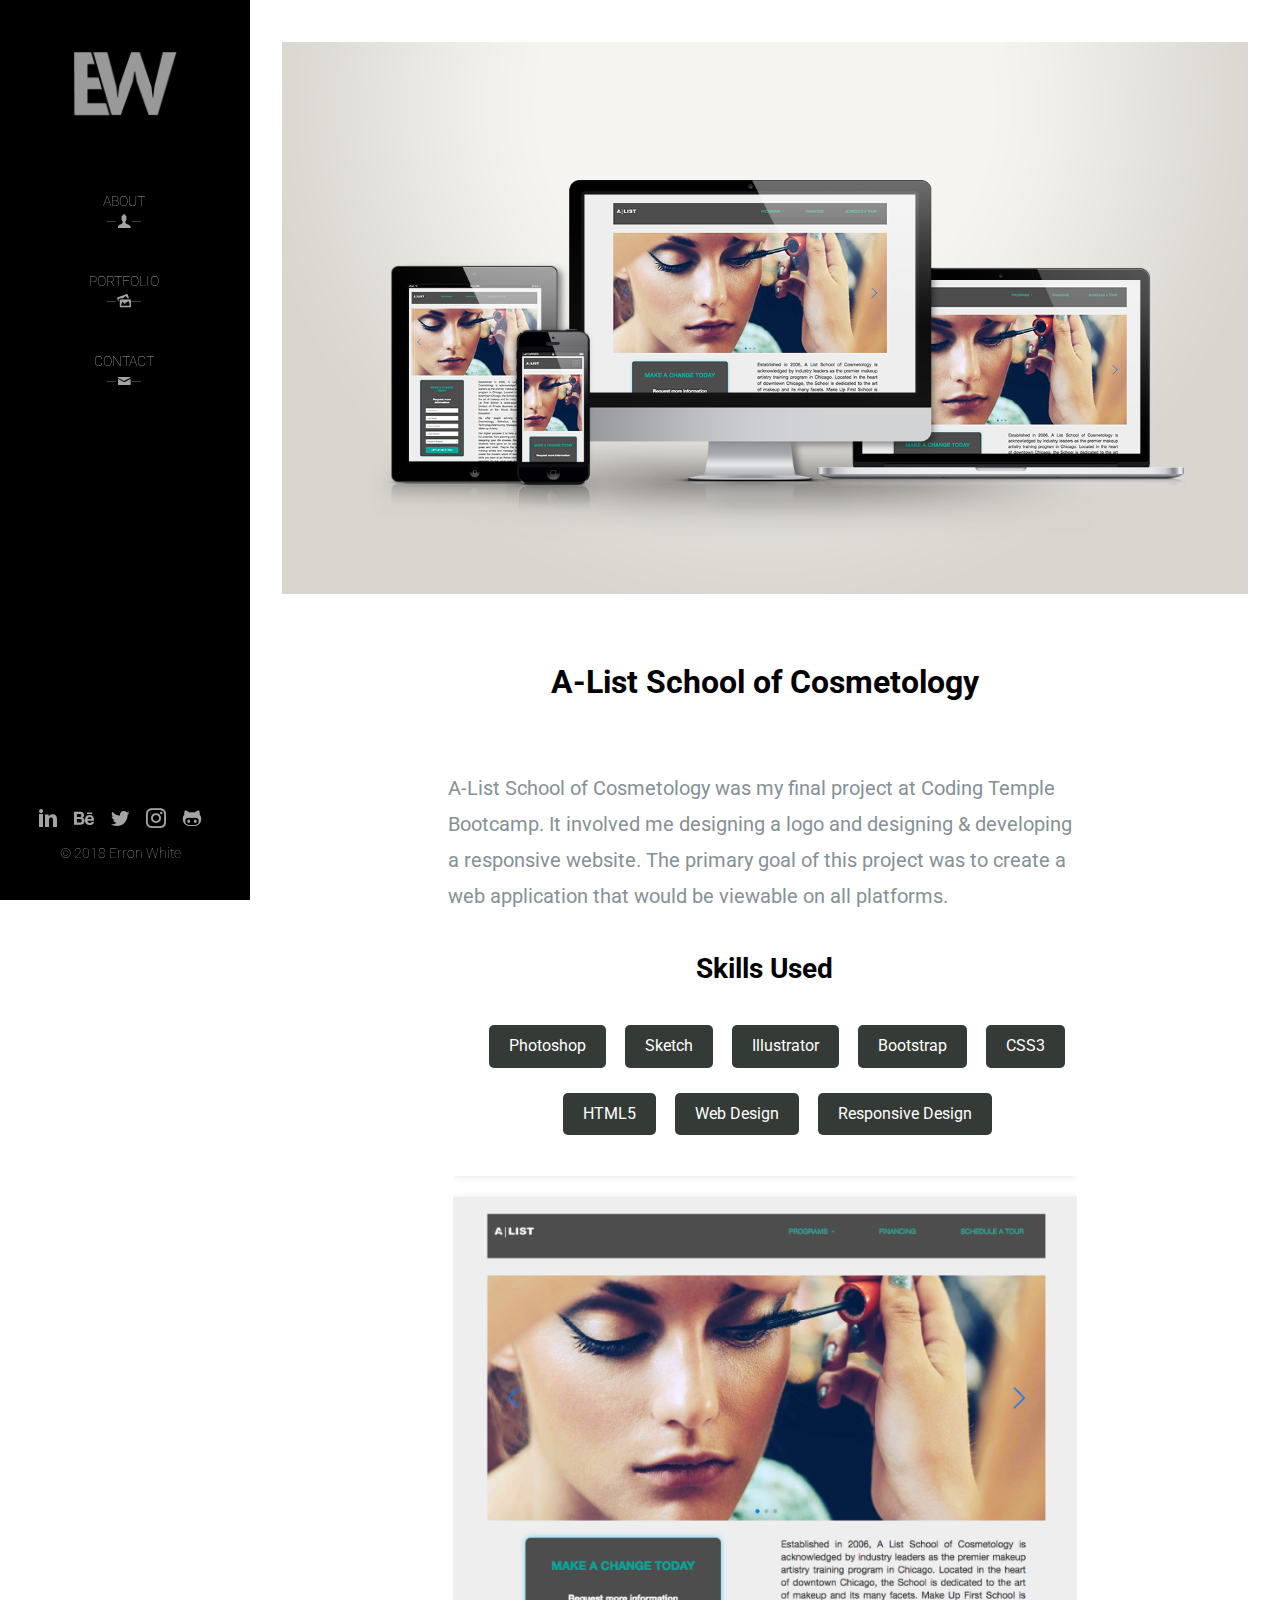
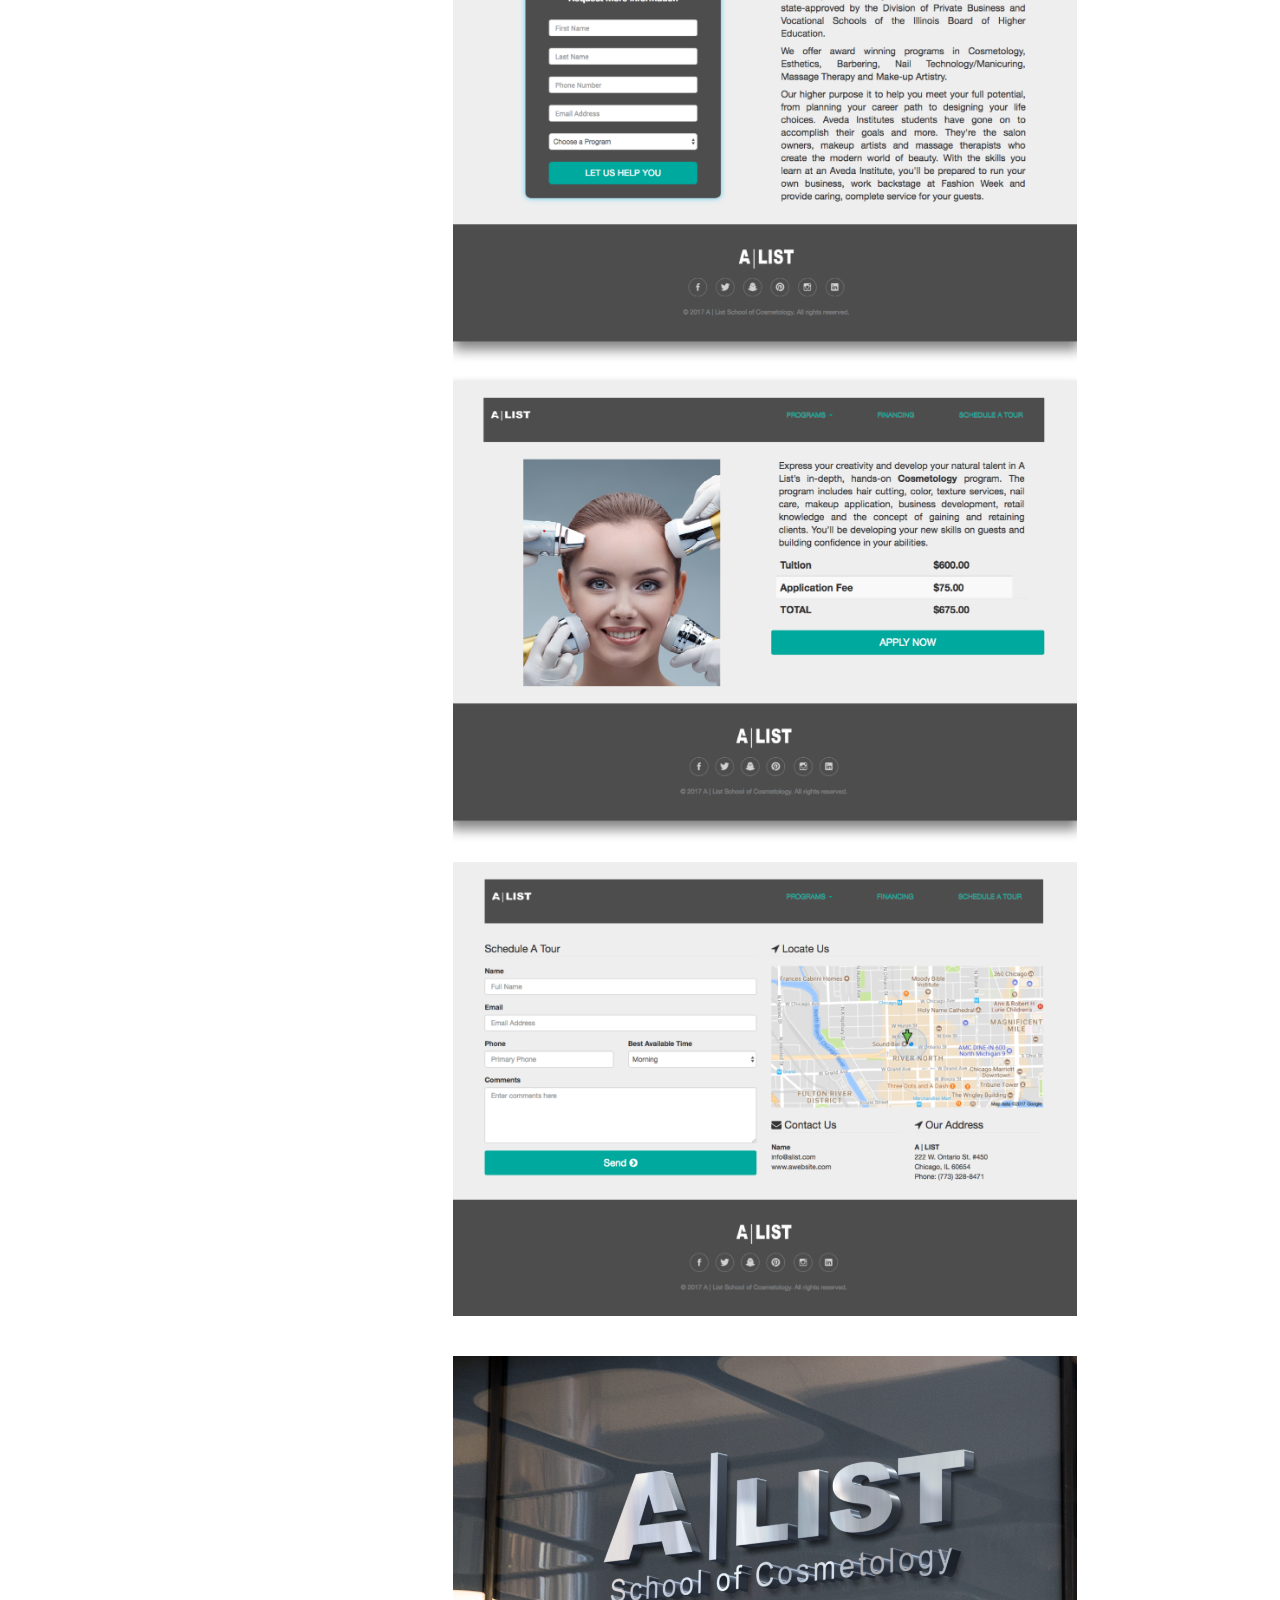
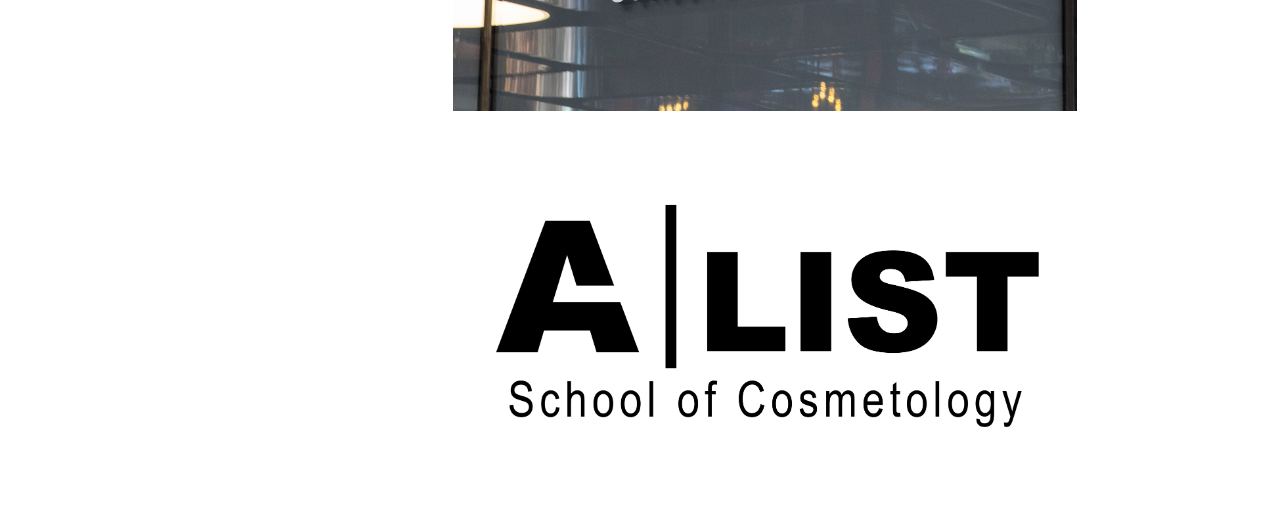
<file: erronwhite/alist.html>
<!DOCTYPE html>
<html lang="en">
<head>
  <!--
  IMPORTANT: You can do whatever you want with this template but you need to keep the footer link back to ProBootstrap.com
  -->
  <title>Erron White | Designer | Front-end Web Developer</title>
  <meta charset="utf-8">
  <meta name="viewport" content="width=device-width, initial-scale=1, shrink-to-fit=no">
  <meta name="description" content="Erron is a Web Designer and Front‑end Developer, based in Chicago, IL. He has a passion for design & development and use those passions to create identities and interfaces that solve problems.  He also have skills in branding, icon design and digital illustration." />
  <meta name="keywords" content="chicago, illinois, illustration, web developer, frontend developer, logos, web design" />
  <!--<meta name="author" content="ProBootstrap.com" />-->

  <link href="https://fonts.googleapis.com/css?family=Roboto|Roboto+Condensed|Roboto+Mono" rel="stylesheet">

  <link rel="stylesheet" href="css/bootstrap.min.css">
  <link rel="stylesheet" href="css/open-iconic-bootstrap.min.css">

  <link rel="stylesheet" href="css/owl.carousel.min.css">
  <link rel="stylesheet" href="css/owl.theme.default.min.css">

  <link rel="stylesheet" href="css/icomoon.css">
  <link rel="stylesheet" href="css/animate.css">
  <link rel="stylesheet" href="css/style.css">

  <!-- Apple Web Clips -->
<link rel="apple-touch-icon" href="#/images/favicon-iphone-tourb-76x76.png"/>
<link rel="apple-touch-icon" sizes="76x76" href="#/images/favicon-iphone-tourb-76x76.png"/>
<link rel="apple-touch-icon" sizes="120x120" href="#/images/favicon-iphone-retina-tourb-120x120.png"/>
<link rel="apple-touch-icon" sizes="152x152" href="#/images/favicon-ipad-retina-tourb-152x152.png"/>
<link rel="shortcut icon" href="images/favicon.ico">

</head>
<body>

  <!-- ASIDE NAVIGATION MENU -->
  <aside class="probootstrap-aside js-probootstrap-aside">
    <a href="#" class="probootstrap-close-menu js-probootstrap-close-menu d-md-none"><span class="icon-menu"></span></a>
    <div class="probootstrap-site-logo probootstrap-animate" data-animate-effect="fadeInLeft">
      <a href="http://erronwhite.com/">
      <img class="logo" src="images/ew-logo-white.png" alt="Card image cap" data-animate-effect="fadeIn">
      </a>


    </div>
    <div class="probootstrap-overflow">
      <nav class="probootstrap-nav">
        <ul>
          <!--<li class="probootstrap-animate active" data-animate-effect="fadeInLeft"><a href="index.html">Home</a></li>-->
          <li class="probootstrap-animate" data-animate-effect="fadeInLeft"><a  href="index.html#about">ABOUT
            <br>&mdash;<span class="icon-user"></span>&mdash;</a></li>
        <!--  <li class="probootstrap-animate" data-animate-effect="fadeInLeft"><a href="#skills">Skills
            <br>&mdash;<span class="icon-keyboard"></span>&mdash;</a></li>-->
          <li class="probootstrap-animate" data-animate-effect="fadeInLeft"><a  href="index.html#portfolio">PORTFOLIO
            <br>&mdash;<span class="icon-images"></span>&mdash;</a></li>
          <li class="probootstrap-animate" data-animate-effect="fadeInLeft"><a  href="index.html#contact">CONTACT
            <br>&mdash;<span class="icon-mail"></span>&mdash;</a></li>
        </ul>
      </nav>
      <footer class="probootstrap-aside-footer probootstrap-animate" data-animate-effect="fadeInLeft">
        <ul class="list-unstyled d-flex probootstrap-aside-social">
          <li><a href="https://www.linkedin.com/in/erronwhite/" class="p-2"><span class="icon-linkedin"></span></a></li>
          <li><a href="https://www.behance.net/erronwhite" class="p-2"><span class="icon-behance"></span></a></li>
          <li><a href="https://twitter.com/erronjwhite" class="p-2"><span class="icon-twitter"></span></a></li>
          <li><a href="https://www.instagram.com/designsbyerron" class="p-2"><span class="icon-instagram"></span></a></li>
          <li><a href="https://github.com/erron522" class="p-2"><span class="icon-github"></span></a></li>
        </ul>
        <p>&copy; 2018 Erron White</p>
      </footer>
    </div>
  </aside> <!--ASIDE NAV ENDS -->


    <main role="main" class="probootstrap-main js-probootstrap-main">
      <div class="probootstrap-bar">
        <a href="#" class="probootstrap-toggle js-probootstrap-toggle"><span class="oi oi-menu"></span></a>
      </div>
      <div class="container-fluid">
        <div class="row justify-content-center">
          <div class="col-xl-8 col-lg-12 portfolio-header-img">
            <div class="portfolio-header">
              <img src="images/portfolio-page/alist-header.png" class="img-fluid">
            </div>

                <div class="row">
                  <div class="col-xl-8 col-lg-12 mx-auto">
                    <div class="row">
            					<!-- project details -->
            					<div class="col-md-12">
            						<h2 class="project-desc-title">A-List School of Cosmetology</h2>
            						<div class="project-desc">
                        <p>
                        A-List School of Cosmetology was my final project at Coding Temple Bootcamp.  It involved me designing a logo and designing & developing a responsive website. The primary goal of this project was to create a web application that would be viewable on all platforms.
                        </p>
                        </div>

            						<h3 class="project-skills-title">Skills Used</h3>
            						<ul class="skills-tags">
                          <li>Photoshop</li>
                          <li>Sketch</li>
                          <li>Illustrator</li>
                          <li>Bootstrap</li>
                          <li>CSS3</li>
                          <li>HTML5</li>
                          <li>Web Design</li>
                          <li>Responsive Design</li>
                        </ul>
            					</div>

            					<!-- project image -->
            					<div class="col-xl-8 col-lg-12 img-wrapper">
            						<img class="img-layout" src="images/portfolio-page/alist-layout.png">
                      </div>
                      <div class="col-xl-8 col-lg-12 img-wrapper">
            						<img class="img-layout" src="images/portfolio-page/alist-logo.png">
                      </div>
                      <div class="col-xl-8 col-lg-12 img-wrapper">
            						<img class="img-layout" src="images/portfolio-page/alist-logo01.png">
                      </div>
            			</div>
                </div>
               </div>
          </div>
        </div>
      </div>

      <div class="container-fluid d-md-none">
        <div class="row">
          <div class="col-md-12">
            <ul class="list-unstyled d-flex probootstrap-aside-social">
              <li><a href="https://www.linkedin.com/in/erronwhite/" class="p-2"><span class="icon-linkedin"></span></a></li>
              <li><a href="https://www.behance.net/erronwhite" class="p-2"><span class="icon-behance"></span></a></li>
              <li><a href="https://twitter.com/erronjwhite" class="p-2"><span class="icon-twitter"></span></a></li>
              <li><a href="https://www.instagram.com/designsbyerron" class="p-2"><span class="icon-instagram"></span></a></li>
              <li><a href="https://github.com/erron522" class="p-2"><span class="icon-github"></span></a></li>
            </ul>
            <p>&copy; 2018 Erron White</p>
          </div>
        </div>
      </div>
    </main>



    <script src="js/jquery-3.2.1.slim.min.js"></script>
    <script src="js/popper.min.js"></script>
    <script src="js/bootstrap.min.js"></script>
    <script src="js/owl.carousel.min.js"></script>
    <script src="js/jquery.waypoints.min.js"></script>
    <script src="js/imagesloaded.pkgd.min.js"></script>

    <script src="js/main.js"></script>


  </body>
</html>
</file>
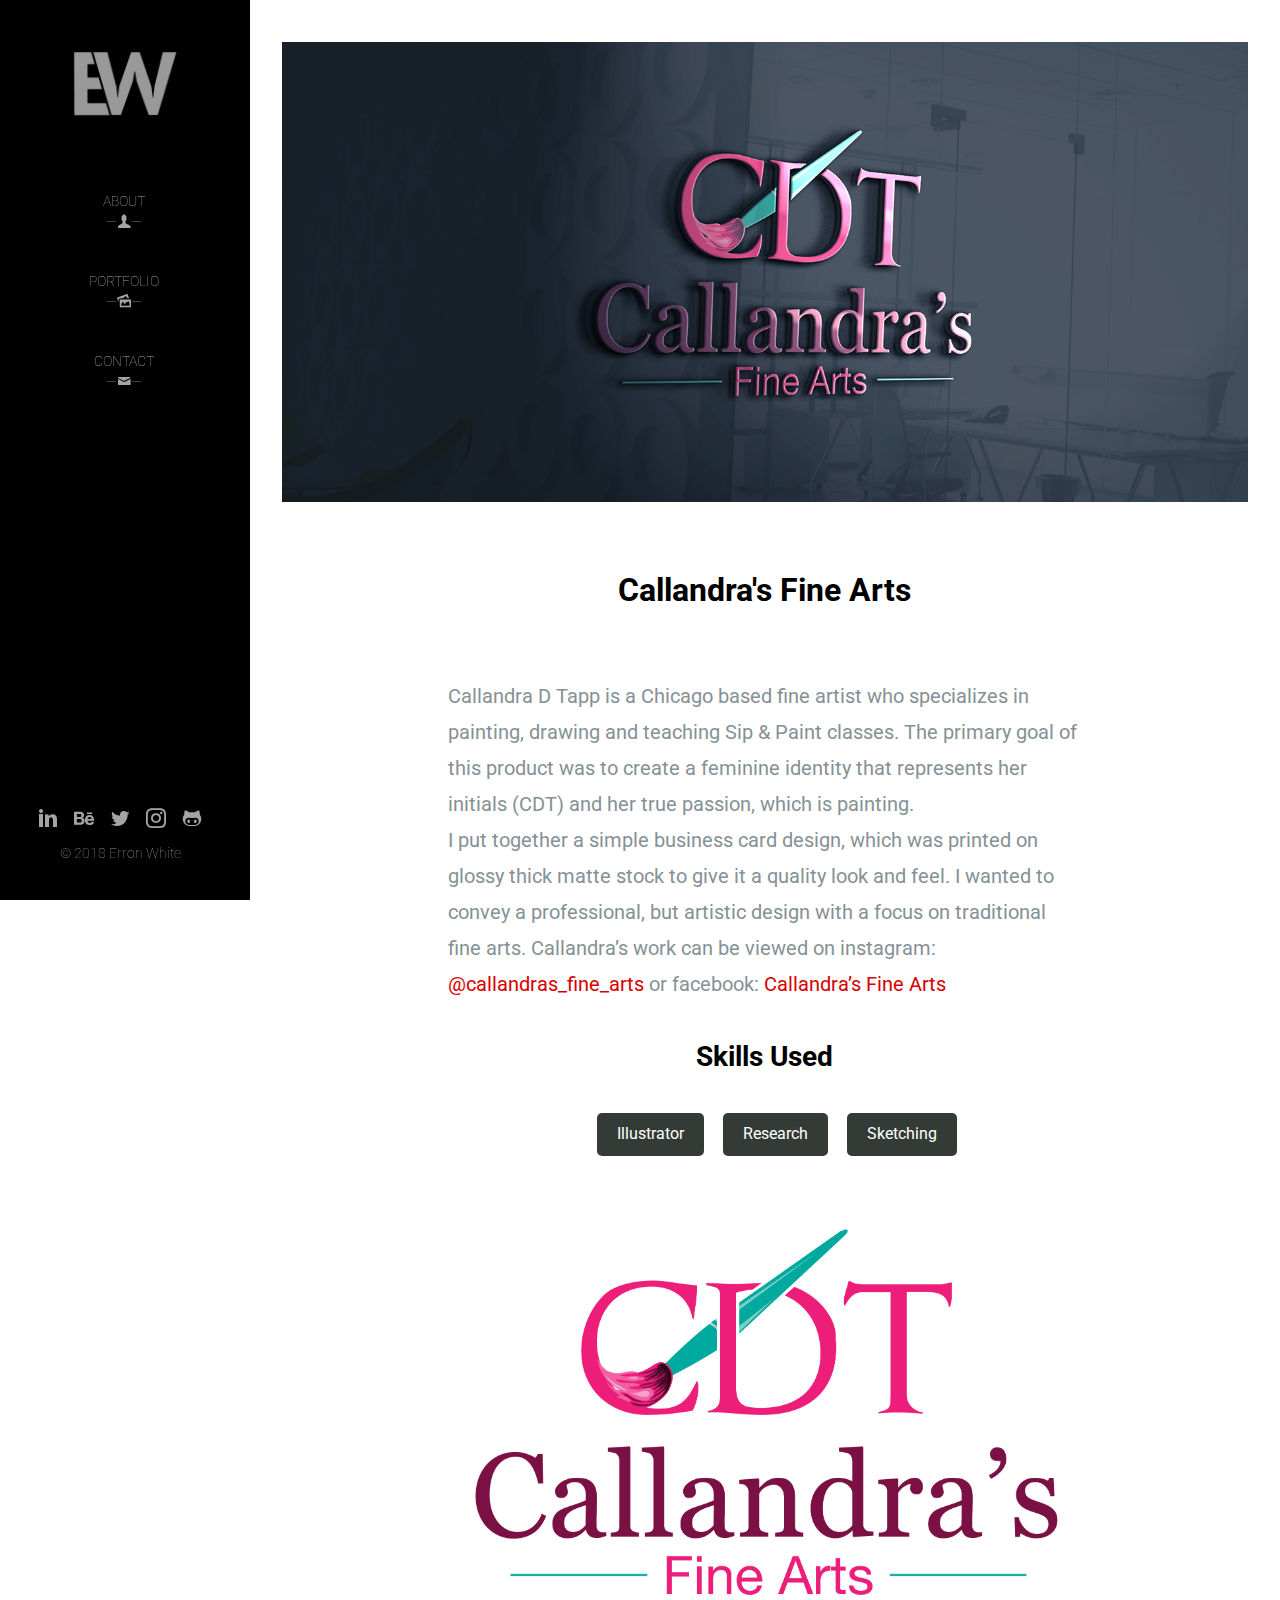
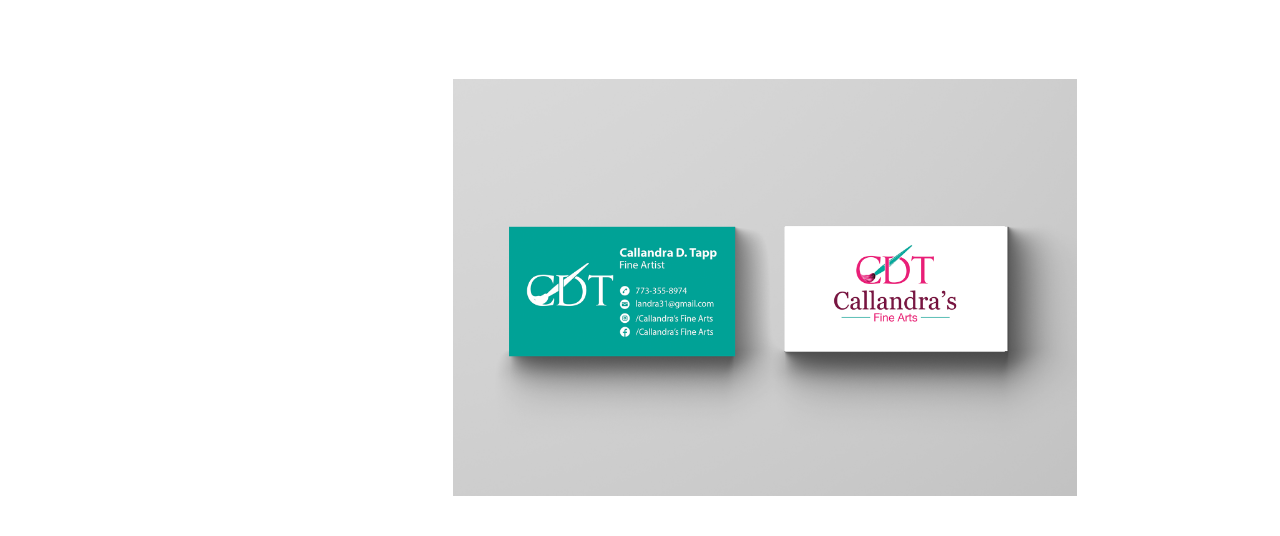
<file: erronwhite/callie.html>
<!DOCTYPE html>
<html lang="en">
<head>
  <!--
  IMPORTANT: You can do whatever you want with this template but you need to keep the footer link back to ProBootstrap.com
  -->
  <title>Erron White | Designer | Front-end Web Developer</title>
  <meta charset="utf-8">
  <meta name="viewport" content="width=device-width, initial-scale=1, shrink-to-fit=no">
  <meta name="description" content="Erron is a Web Designer and Front‑end Developer, based in Chicago, IL. He has a passion for design & development and use those passions to create identities and interfaces that solve problems.  He also have skills in branding, icon design and digital illustration." />
  <meta name="keywords" content="chicago, illinois, illustration, web developer, frontend developer, logos, web design" />
  <!--<meta name="author" content="ProBootstrap.com" />-->

  <link href="https://fonts.googleapis.com/css?family=Roboto|Roboto+Condensed|Roboto+Mono" rel="stylesheet">

  <link rel="stylesheet" href="css/bootstrap.min.css">
  <link rel="stylesheet" href="css/open-iconic-bootstrap.min.css">

  <link rel="stylesheet" href="css/owl.carousel.min.css">
  <link rel="stylesheet" href="css/owl.theme.default.min.css">

  <link rel="stylesheet" href="css/icomoon.css">
  <link rel="stylesheet" href="css/animate.css">
  <link rel="stylesheet" href="css/style.css">

  <!-- Apple Web Clips -->
<link rel="apple-touch-icon" href="#/images/favicon-iphone-tourb-76x76.png"/>
<link rel="apple-touch-icon" sizes="76x76" href="#/images/favicon-iphone-tourb-76x76.png"/>
<link rel="apple-touch-icon" sizes="120x120" href="#/images/favicon-iphone-retina-tourb-120x120.png"/>
<link rel="apple-touch-icon" sizes="152x152" href="#/images/favicon-ipad-retina-tourb-152x152.png"/>
<link rel="shortcut icon" href="images/favicon.ico">

</head>
<body>

  <!-- ASIDE NAVIGATION MENU -->
  <aside class="probootstrap-aside js-probootstrap-aside">
    <a href="#" class="probootstrap-close-menu js-probootstrap-close-menu d-md-none"><span class="icon-menu"></span></a>
    <div class="probootstrap-site-logo probootstrap-animate" data-animate-effect="fadeInLeft">
      <a href="http://erronwhite.com/">
      <img class="logo" src="images/ew-logo-white.png" alt="Card image cap" data-animate-effect="fadeIn">
      </a>


    </div>
    <div class="probootstrap-overflow">
      <nav class="probootstrap-nav">
        <ul>
          <!--<li class="probootstrap-animate active" data-animate-effect="fadeInLeft"><a href="index.html">Home</a></li>-->
          <li class="probootstrap-animate" data-animate-effect="fadeInLeft"><a  href="index.html#about">ABOUT
            <br>&mdash;<span class="icon-user"></span>&mdash;</a></li>
        <!--  <li class="probootstrap-animate" data-animate-effect="fadeInLeft"><a href="#skills">Skills
            <br>&mdash;<span class="icon-keyboard"></span>&mdash;</a></li>-->
          <li class="probootstrap-animate" data-animate-effect="fadeInLeft"><a  href="index.html#portfolio">PORTFOLIO
            <br>&mdash;<span class="icon-images"></span>&mdash;</a></li>
          <li class="probootstrap-animate" data-animate-effect="fadeInLeft"><a  href="index.html#contact">CONTACT
            <br>&mdash;<span class="icon-mail"></span>&mdash;</a></li>
        </ul>
      </nav>
      <footer class="probootstrap-aside-footer probootstrap-animate" data-animate-effect="fadeInLeft">
        <ul class="list-unstyled d-flex probootstrap-aside-social">
          <li><a href="https://www.linkedin.com/in/erronwhite/" class="p-2"><span class="icon-linkedin"></span></a></li>
          <li><a href="https://www.behance.net/erronwhite" class="p-2"><span class="icon-behance"></span></a></li>
          <li><a href="https://twitter.com/erronjwhite" class="p-2"><span class="icon-twitter"></span></a></li>
          <li><a href="https://www.instagram.com/designsbyerron" class="p-2"><span class="icon-instagram"></span></a></li>
          <li><a href="https://github.com/erron522" class="p-2"><span class="icon-github"></span></a></li>
        </ul>
        <p>&copy; 2018 Erron White</p>
      </footer>
    </div>
  </aside> <!--ASIDE NAV ENDS -->


    <main role="main" class="probootstrap-main js-probootstrap-main">
      <div class="probootstrap-bar">
        <a href="#" class="probootstrap-toggle js-probootstrap-toggle"><span class="oi oi-menu"></span></a>
      </div>
      <div class="container-fluid">
        <div class="row justify-content-center">
          <div class="col-xl-8 col-lg-12 portfolio-header-img">
            <div class="portfolio-header">
              <img src="images/portfolio-page/cdt.png" class="img-fluid">
            </div>

                <div class="row">
                  <div class="col-xl-8 col-lg-12 mx-auto">
                    <div class="row">
            					<!-- project details -->
            					<div class="col-md-12">
            						<h2 class="project-desc-title">Callandra's Fine Arts</h2>
            						<div class="project-desc">
                        <p>
                          Callandra D Tapp is a Chicago based fine artist who specializes in painting, drawing and teaching Sip &amp; Paint classes. The primary goal of this product was to create a feminine identity that represents her initials (CDT) and her true passion, which is painting.
                        </p>
                        <p>
                          I put together a simple business card design, which was printed on glossy thick matte stock to give it a quality look and feel. I wanted to convey a professional, but artistic design with a focus on traditional fine arts. Callandra’s work can be viewed on instagram: <a href="https://www.instagram.com/callandras_fine_arts/">@callandras_fine_arts</a> or facebook: <a href="https://www.facebook.com/Callandras-Fine-Arts-2191704437510157/?fb_dtsg_ag=AdxY9WilLFUnEzlqRdx8y3LTP24mzCwUXnfZJPIEQrawtw%3AAdyjvYTOH1UxJETjD0tmcu86YxF_uI_dagCrwElAg46zkw ">Callandra’s Fine Arts</a>
                        </p>
                        </div>

            						<h3 class="project-skills-title">Skills Used</h3>
            						<ul class="skills-tags">
                          <li>Illustrator</li>
                          <li>Research</li>
                          <li>Sketching</li>
                        </ul>
            					</div>

            					<!-- project image -->
            					<div class="col-xl-8 col-lg-12 img-wrapper">
            						<img class="img-layout" src="images/portfolio-page/cdt01.png">
                      </div>
                      <div class="col-xl-8 col-lg-12 img-wrapper">
            						<img class="img-layout" src="images/portfolio-page/cdt_bc01.png">
                      </div>
            			</div>
                </div>
               </div>
          </div>
        </div>
      </div>

      <div class="container-fluid d-md-none">
        <div class="row">
          <div class="col-md-12">
            <ul class="list-unstyled d-flex probootstrap-aside-social">
              <li><a href="https://www.linkedin.com/in/erronwhite/" class="p-2"><span class="icon-linkedin"></span></a></li>
              <li><a href="https://www.behance.net/erronwhite" class="p-2"><span class="icon-behance"></span></a></li>
              <li><a href="https://twitter.com/erronjwhite" class="p-2"><span class="icon-twitter"></span></a></li>
              <li><a href="https://www.instagram.com/designsbyerron" class="p-2"><span class="icon-instagram"></span></a></li>
              <li><a href="https://github.com/erron522" class="p-2"><span class="icon-github"></span></a></li>
            </ul>
            <p>&copy; 2018 Erron White</p>
          </div>
        </div>
      </div>
    </main>



    <script src="js/jquery-3.2.1.slim.min.js"></script>
    <script src="js/popper.min.js"></script>
    <script src="js/bootstrap.min.js"></script>
    <script src="js/owl.carousel.min.js"></script>
    <script src="js/jquery.waypoints.min.js"></script>
    <script src="js/imagesloaded.pkgd.min.js"></script>

    <script src="js/main.js"></script>


  </body>
</html>
</file>
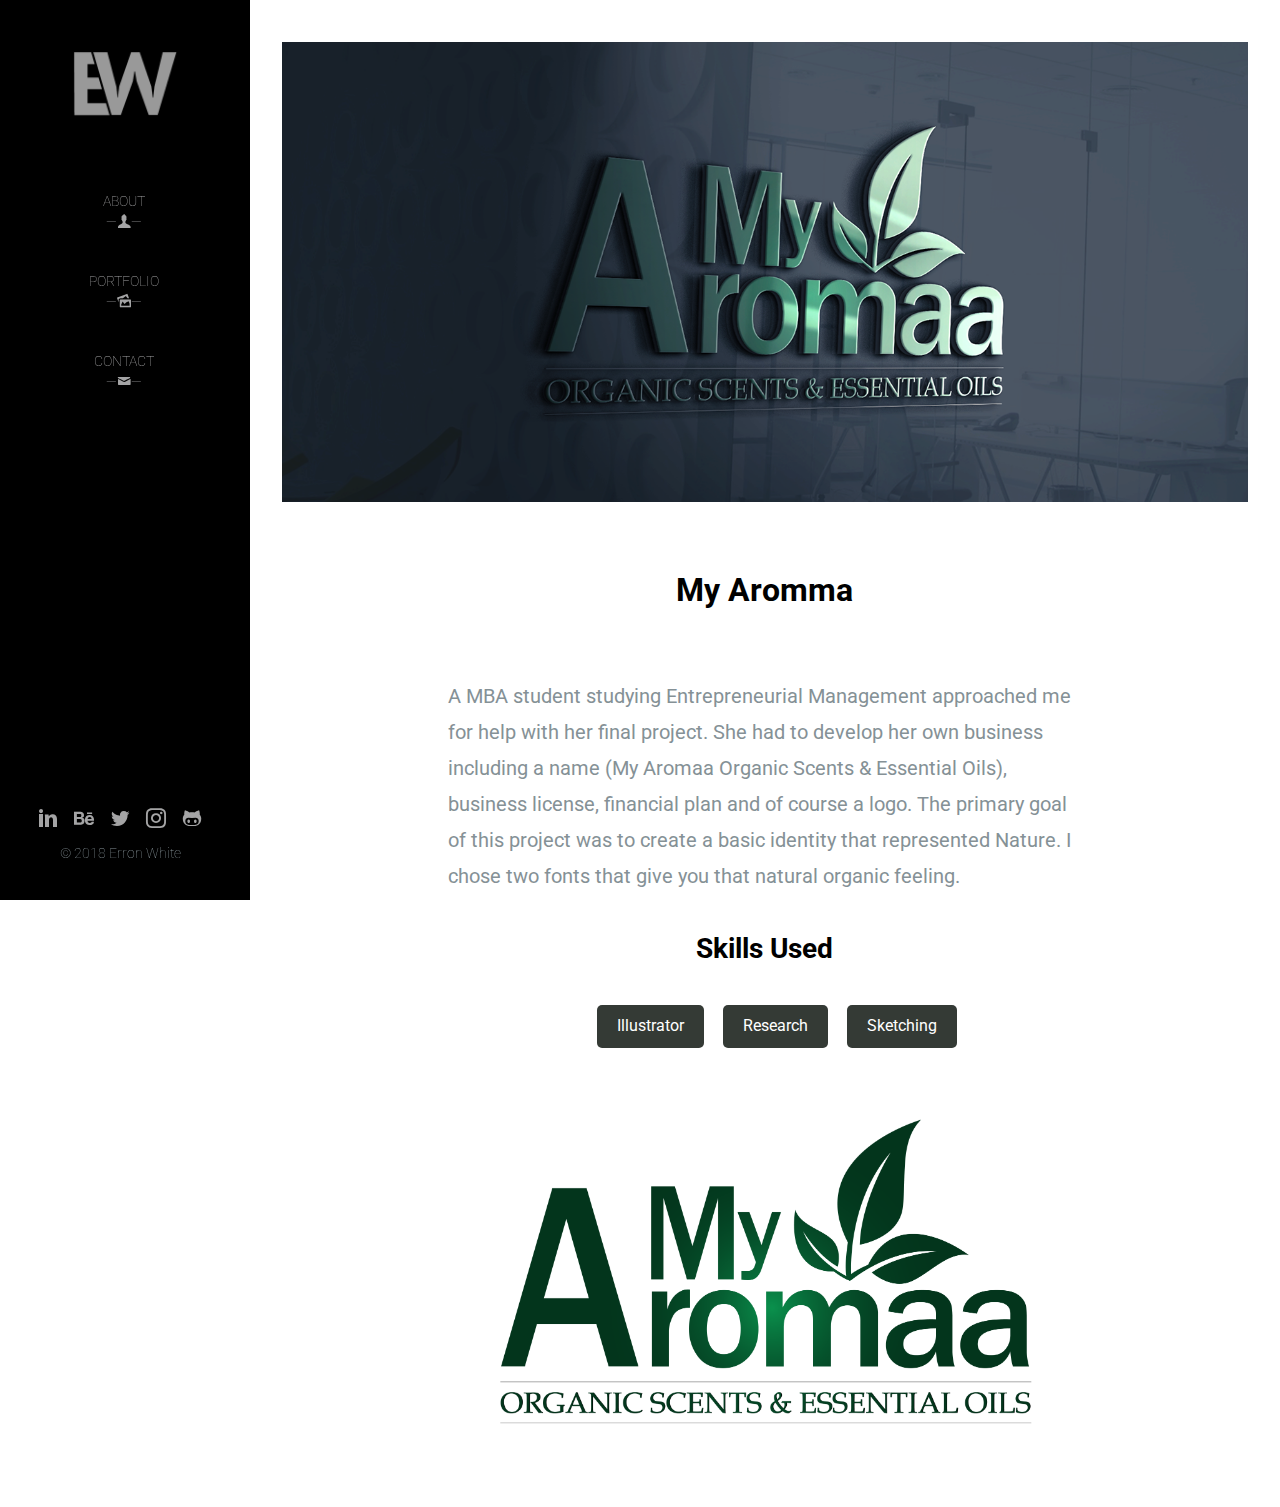
<file: erronwhite/myaromaa.html>
<!DOCTYPE html>
<html lang="en">
<head>
  <!--
  IMPORTANT: You can do whatever you want with this template but you need to keep the footer link back to ProBootstrap.com
  -->
  <title>Erron White | Designer | Front-end Web Developer</title>
  <meta charset="utf-8">
  <meta name="viewport" content="width=device-width, initial-scale=1, shrink-to-fit=no">
  <meta name="description" content="Erron is a Web Designer and Front‑end Developer, based in Chicago, IL. He has a passion for design & development and use those passions to create identities and interfaces that solve problems.  He also have skills in branding, icon design and digital illustration." />
  <meta name="keywords" content="chicago, illinois, illustration, web developer, frontend developer, logos, web design" />
  <!--<meta name="author" content="ProBootstrap.com" />-->

  <link href="https://fonts.googleapis.com/css?family=Roboto|Roboto+Condensed|Roboto+Mono" rel="stylesheet">

  <link rel="stylesheet" href="css/bootstrap.min.css">
  <link rel="stylesheet" href="css/open-iconic-bootstrap.min.css">

  <link rel="stylesheet" href="css/owl.carousel.min.css">
  <link rel="stylesheet" href="css/owl.theme.default.min.css">

  <link rel="stylesheet" href="css/icomoon.css">
  <link rel="stylesheet" href="css/animate.css">
  <link rel="stylesheet" href="css/style.css">

  <!-- Apple Web Clips -->
<link rel="apple-touch-icon" href="#/images/favicon-iphone-tourb-76x76.png"/>
<link rel="apple-touch-icon" sizes="76x76" href="#/images/favicon-iphone-tourb-76x76.png"/>
<link rel="apple-touch-icon" sizes="120x120" href="#/images/favicon-iphone-retina-tourb-120x120.png"/>
<link rel="apple-touch-icon" sizes="152x152" href="#/images/favicon-ipad-retina-tourb-152x152.png"/>
<link rel="shortcut icon" href="images/favicon.ico">

</head>
<body>

  <!-- ASIDE NAVIGATION MENU -->
  <aside class="probootstrap-aside js-probootstrap-aside">
    <a href="#" class="probootstrap-close-menu js-probootstrap-close-menu d-md-none"><span class="icon-menu"></span></a>
    <div class="probootstrap-site-logo probootstrap-animate" data-animate-effect="fadeInLeft">
      <a href="http://erronwhite.com/">
      <img class="logo" src="images/ew-logo-white.png" alt="Card image cap" data-animate-effect="fadeIn">
      </a>


    </div>
    <div class="probootstrap-overflow">
      <nav class="probootstrap-nav">
        <ul>
          <!--<li class="probootstrap-animate active" data-animate-effect="fadeInLeft"><a href="index.html">Home</a></li>-->
          <li class="probootstrap-animate" data-animate-effect="fadeInLeft"><a  href="index.html#about">ABOUT
            <br>&mdash;<span class="icon-user"></span>&mdash;</a></li>
        <!--  <li class="probootstrap-animate" data-animate-effect="fadeInLeft"><a href="#skills">Skills
            <br>&mdash;<span class="icon-keyboard"></span>&mdash;</a></li>-->
          <li class="probootstrap-animate" data-animate-effect="fadeInLeft"><a  href="index.html#portfolio">PORTFOLIO
            <br>&mdash;<span class="icon-images"></span>&mdash;</a></li>
          <li class="probootstrap-animate" data-animate-effect="fadeInLeft"><a  href="index.html#contact">CONTACT
            <br>&mdash;<span class="icon-mail"></span>&mdash;</a></li>
        </ul>
      </nav>
      <footer class="probootstrap-aside-footer probootstrap-animate" data-animate-effect="fadeInLeft">
        <ul class="list-unstyled d-flex probootstrap-aside-social">
          <li><a href="https://www.linkedin.com/in/erronwhite/" class="p-2"><span class="icon-linkedin"></span></a></li>
          <li><a href="https://www.behance.net/erronwhite" class="p-2"><span class="icon-behance"></span></a></li>
          <li><a href="https://twitter.com/erronjwhite" class="p-2"><span class="icon-twitter"></span></a></li>
          <li><a href="https://www.instagram.com/designsbyerron" class="p-2"><span class="icon-instagram"></span></a></li>
          <li><a href="https://github.com/erron522" class="p-2"><span class="icon-github"></span></a></li>
        </ul>
        <p>&copy; 2018 Erron White</p>
      </footer>
    </div>
  </aside> <!--ASIDE NAV ENDS -->


    <main role="main" class="probootstrap-main js-probootstrap-main">
      <div class="probootstrap-bar">
        <a href="#" class="probootstrap-toggle js-probootstrap-toggle"><span class="oi oi-menu"></span></a>
      </div>
      <div class="container-fluid">
        <div class="row justify-content-center">
          <div class="col-xl-8 col-lg-12 portfolio-header-img">
            <div class="portfolio-header">
              <img src="images/portfolio-page/myaromma.png" class="img-fluid">
            </div>

                <div class="row">
                  <div class="col-xl-8 col-lg-12 mx-auto">
                    <div class="row">
            					<!-- project details -->
            					<div class="col-md-12">
            						<h2 class="project-desc-title">My Aromma</h2>
            						<div class="project-desc">
                        <p>
                          A MBA student studying Entrepreneurial Management approached me for help with her final project.   She had to develop her own business including a name (My Aromaa Organic Scents & Essential Oils), business license, financial plan and of course a logo.  The primary goal of this project was to create a basic identity that represented Nature.  I chose two fonts that give you that natural organic feeling.
                        </div>

            						<h3 class="project-skills-title">Skills Used</h3>
            						<ul class="skills-tags">
                          <li>Illustrator</li>
                          <li>Research</li>
                          <li>Sketching</li>
                        </ul>
            					</div>

            					<!-- project image -->
            					<div class="col-xl-8 col-lg-12 img-wrapper">
            						<img class="img-layout" src="images/portfolio-page/myaromma01.png">
                      </div>
            			</div>
                </div>
               </div>
          </div>
        </div>
      </div>

      <div class="container-fluid d-md-none">
        <div class="row">
          <div class="col-md-12">
            <ul class="list-unstyled d-flex probootstrap-aside-social">
              <li><a href="https://www.linkedin.com/in/erronwhite/" class="p-2"><span class="icon-linkedin"></span></a></li>
              <li><a href="https://www.behance.net/erronwhite" class="p-2"><span class="icon-behance"></span></a></li>
              <li><a href="https://twitter.com/erronjwhite" class="p-2"><span class="icon-twitter"></span></a></li>
              <li><a href="https://www.instagram.com/designsbyerron" class="p-2"><span class="icon-instagram"></span></a></li>
              <li><a href="https://github.com/erron522" class="p-2"><span class="icon-github"></span></a></li>
            </ul>
            <p>&copy; 2018 Erron White</p>
          </div>
        </div>
      </div>
    </main>



    <script src="js/jquery-3.2.1.slim.min.js"></script>
    <script src="js/popper.min.js"></script>
    <script src="js/bootstrap.min.js"></script>
    <script src="js/owl.carousel.min.js"></script>
    <script src="js/jquery.waypoints.min.js"></script>
    <script src="js/imagesloaded.pkgd.min.js"></script>

    <script src="js/main.js"></script>


  </body>
</html>
</file>
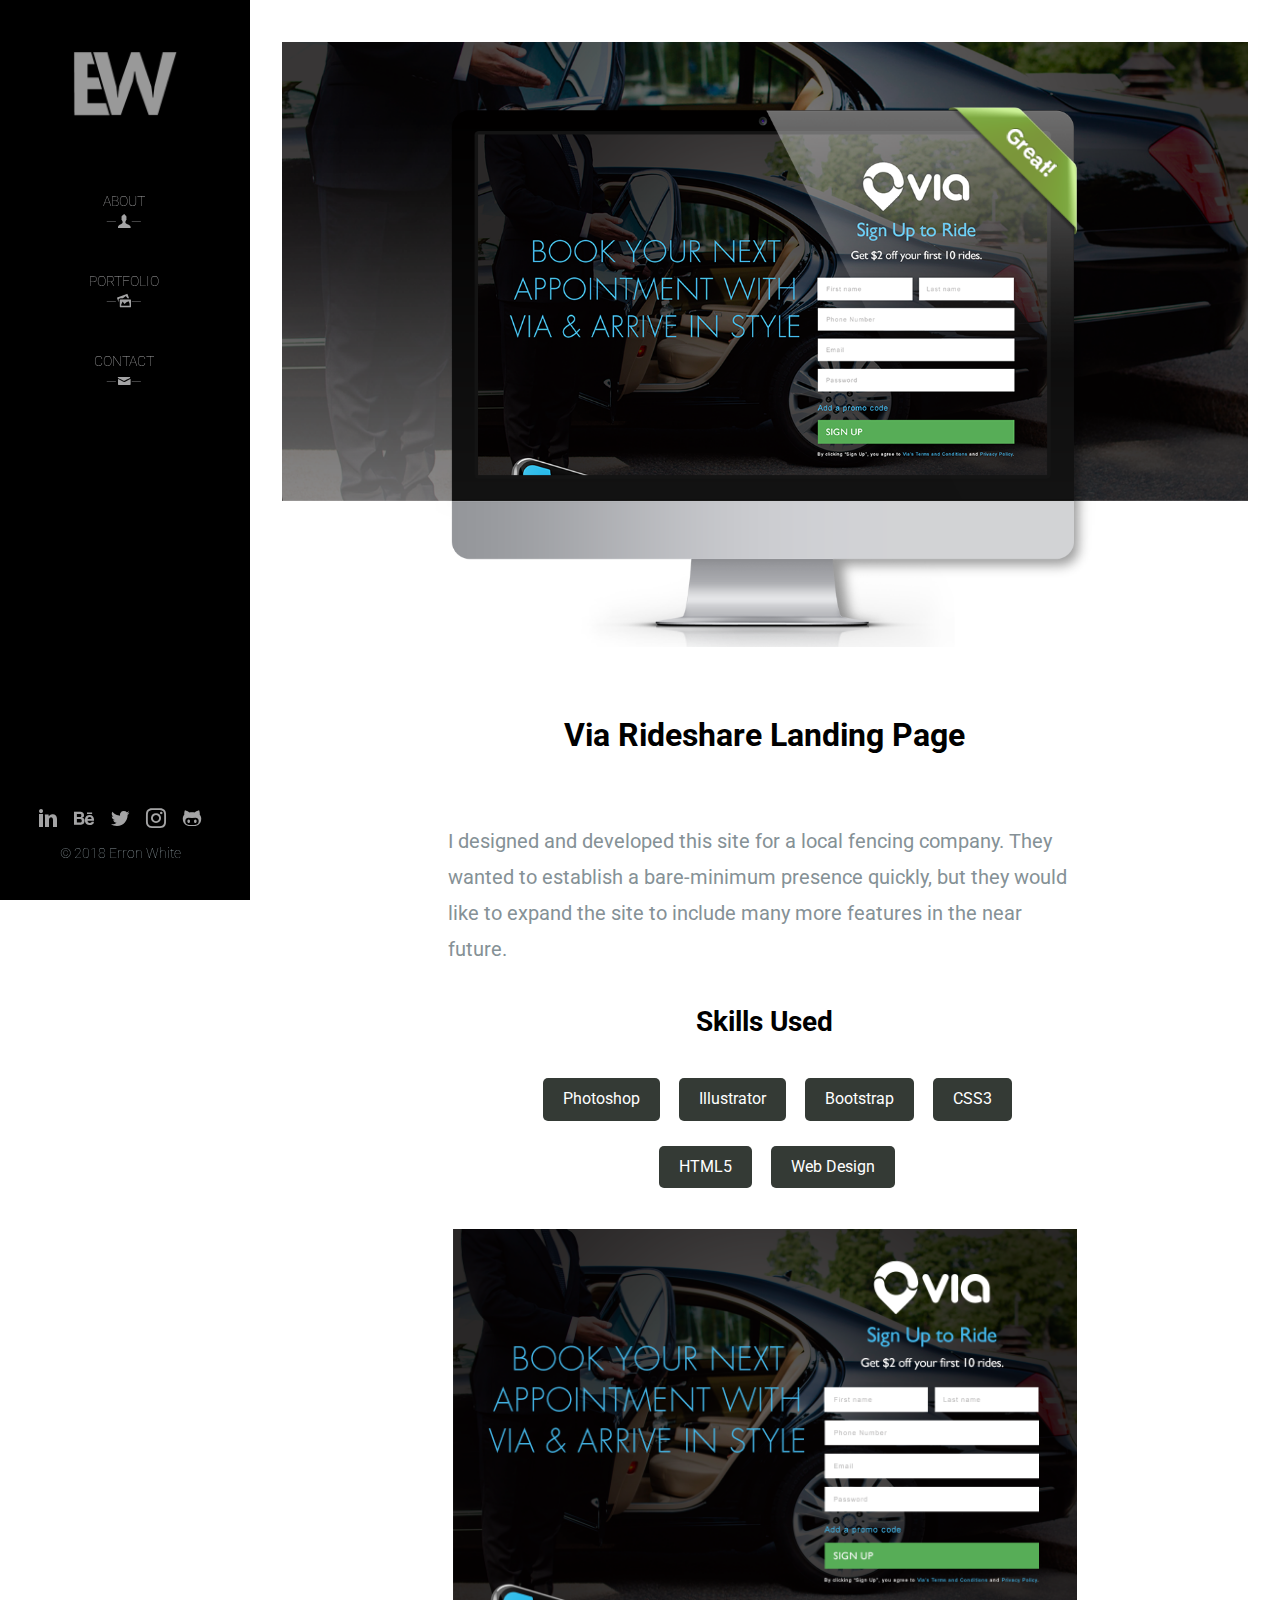
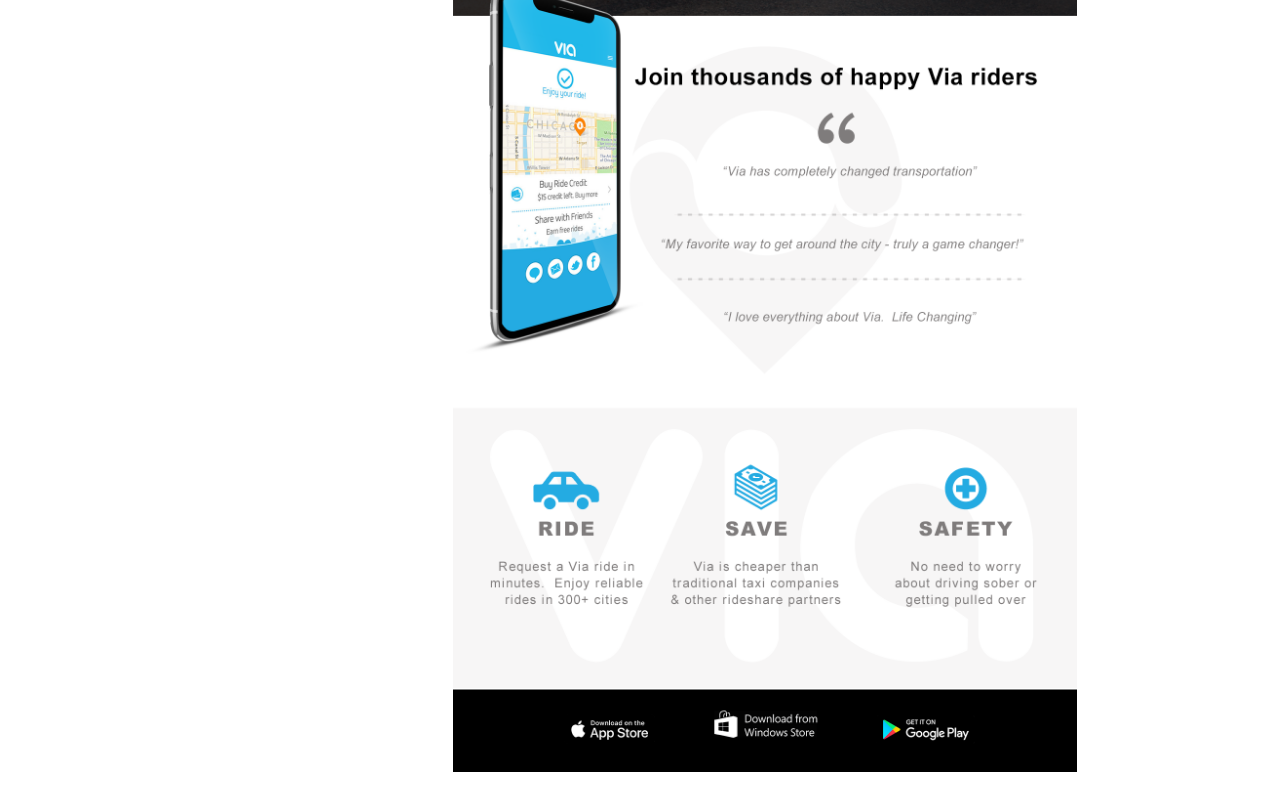
<file: erronwhite/single.html>
<!DOCTYPE html>
<html lang="en">
<head>
  <!--
  IMPORTANT: You can do whatever you want with this template but you need to keep the footer link back to ProBootstrap.com
  -->
  <title>Erron White | Designer | Front-end Web Developer</title>
  <meta charset="utf-8">
  <meta name="viewport" content="width=device-width, initial-scale=1, shrink-to-fit=no">
  <meta name="description" content="Erron is a Web Designer and Front‑end Developer, based in Chicago, IL. He has a passion for design & development and use those passions to create identities and interfaces that solve problems.  He also have skills in branding, icon design and digital illustration." />
  <meta name="keywords" content="chicago, illinois, illustration, web developer, frontend developer, logos, web design" />
  <!--<meta name="author" content="ProBootstrap.com" />-->

  <link href="https://fonts.googleapis.com/css?family=Roboto|Roboto+Condensed|Roboto+Mono" rel="stylesheet">

  <link rel="stylesheet" href="css/bootstrap.min.css">
  <link rel="stylesheet" href="css/open-iconic-bootstrap.min.css">

  <link rel="stylesheet" href="css/owl.carousel.min.css">
  <link rel="stylesheet" href="css/owl.theme.default.min.css">

  <link rel="stylesheet" href="css/icomoon.css">
  <link rel="stylesheet" href="css/animate.css">
  <link rel="stylesheet" href="css/style.css">

  <!-- Apple Web Clips -->
<link rel="apple-touch-icon" href="#/images/favicon-iphone-tourb-76x76.png"/>
<link rel="apple-touch-icon" sizes="76x76" href="#/images/favicon-iphone-tourb-76x76.png"/>
<link rel="apple-touch-icon" sizes="120x120" href="#/images/favicon-iphone-retina-tourb-120x120.png"/>
<link rel="apple-touch-icon" sizes="152x152" href="#/images/favicon-ipad-retina-tourb-152x152.png"/>
<link rel="shortcut icon" href="images/favicon.ico">

</head>
<body>

  <!-- ASIDE NAVIGATION MENU -->
  <aside class="probootstrap-aside js-probootstrap-aside">
    <a href="#" class="probootstrap-close-menu js-probootstrap-close-menu d-md-none"><span class="oi oi-arrow-left"></span> Close</a>
    <div class="probootstrap-site-logo probootstrap-animate" data-animate-effect="fadeInLeft">
      <a href="http://erronwhite.com/">
      <img class="logo" src="images/ew-logo-white.png" alt="Card image cap" data-animate-effect="fadeIn">
      </a>


    </div>
    <div class="probootstrap-overflow">
      <nav class="probootstrap-nav">
        <ul>
          <!--<li class="probootstrap-animate active" data-animate-effect="fadeInLeft"><a href="index.html">Home</a></li>-->
          <li class="probootstrap-animate" data-animate-effect="fadeInLeft"><a  href="index.html#about">ABOUT
            <br>&mdash;<span class="icon-user"></span>&mdash;</a></li>
        <!--  <li class="probootstrap-animate" data-animate-effect="fadeInLeft"><a href="#skills">Skills
            <br>&mdash;<span class="icon-keyboard"></span>&mdash;</a></li>-->
          <li class="probootstrap-animate" data-animate-effect="fadeInLeft"><a  href="index.html#portfolio">PORTFOLIO
            <br>&mdash;<span class="icon-images"></span>&mdash;</a></li>
          <li class="probootstrap-animate" data-animate-effect="fadeInLeft"><a  href="index.html#contact">CONTACT
            <br>&mdash;<span class="icon-mail"></span>&mdash;</a></li>
        </ul>
      </nav>
      <footer class="probootstrap-aside-footer probootstrap-animate" data-animate-effect="fadeInLeft">
        <ul class="list-unstyled d-flex probootstrap-aside-social">
          <li><a href="https://www.linkedin.com/in/erronwhite/" class="p-2"><span class="icon-linkedin"></span></a></li>
          <li><a href="https://www.behance.net/erronwhite" class="p-2"><span class="icon-behance"></span></a></li>
          <li><a href="https://twitter.com/erronjwhite" class="p-2"><span class="icon-twitter"></span></a></li>
          <li><a href="https://www.instagram.com/designsbyerron" class="p-2"><span class="icon-instagram"></span></a></li>
          <li><a href="https://github.com/erron522" class="p-2"><span class="icon-github"></span></a></li>
        </ul>
        <p>&copy; 2018 Erron White</p>
      </footer>
    </div>
  </aside> <!--ASIDE NAV ENDS -->


    <main role="main" class="probootstrap-main js-probootstrap-main">
      <div class="probootstrap-bar">
        <a href="#" class="probootstrap-toggle js-probootstrap-toggle"><span class="oi oi-menu"></span></a>
      </div>
      <div class="container-fluid">
        <div class="row justify-content-center">
          <div class="col-xl-8 col-lg-12 portfolio-header-img">
            <div class="portfolio-header">
              <img src="images/portfolio-page/via_header01.png" class="img-fluid">
            </div>

                <div class="row">
                  <div class="col-xl-8 col-lg-12 mx-auto">
                    <div class="row">
            					<!-- project details -->
            					<div class="col-md-12">
            						<h2 class="project-desc-title">Via Rideshare Landing Page</h2>
            						<div class="project-desc"><p>I designed and developed this site for a local fencing company. They wanted to establish a bare-minimum presence quickly, but they would like to expand the site to include many more features in the near future.</p>
                        </div>

            						<h3 class="project-skills-title">Skills Used</h3>
            						<ul class="skills-tags">
                          <li>Photoshop</li>
                          <li>Illustrator</li>
                          <li>Bootstrap</li>
                          <li>CSS3</li>
                          <li>HTML5</li>
                          <li>Web Design</li>
                        </ul>
            					</div>

            					<!-- project image -->
            					<div class="col-xl-8 col-lg-12 img-wrapper">
            						<img class="img-layout" src="images/portfolio-page/via_layout.png">
                      </div>
            			</div>
                </div>
               </div>
          </div>
        </div>
      </div>

      <div class="container-fluid d-md-none">
        <div class="row">
          <div class="col-md-12">
            <ul class="list-unstyled d-flex probootstrap-aside-social">
              <li><a href="https://www.linkedin.com/in/erronwhite/" class="p-2"><span class="icon-linkedin"></span></a></li>
              <li><a href="https://www.behance.net/erronwhite" class="p-2"><span class="icon-behance"></span></a></li>
              <li><a href="https://twitter.com/erronjwhite" class="p-2"><span class="icon-twitter"></span></a></li>
              <li><a href="https://www.instagram.com/designsbyerron" class="p-2"><span class="icon-instagram"></span></a></li>
              <li><a href="https://github.com/erron522" class="p-2"><span class="icon-github"></span></a></li>
            </ul>
            <p>&copy; 2018 Erron White</p>
          </div>
        </div>
      </div>
    </main>



    <script src="js/jquery-3.2.1.slim.min.js"></script>
    <script src="js/popper.min.js"></script>
    <script src="js/bootstrap.min.js"></script>
    <script src="js/owl.carousel.min.js"></script>
    <script src="js/jquery.waypoints.min.js"></script>
    <script src="js/imagesloaded.pkgd.min.js"></script>

    <script src="js/main.js"></script>


  </body>
</html>
</file>
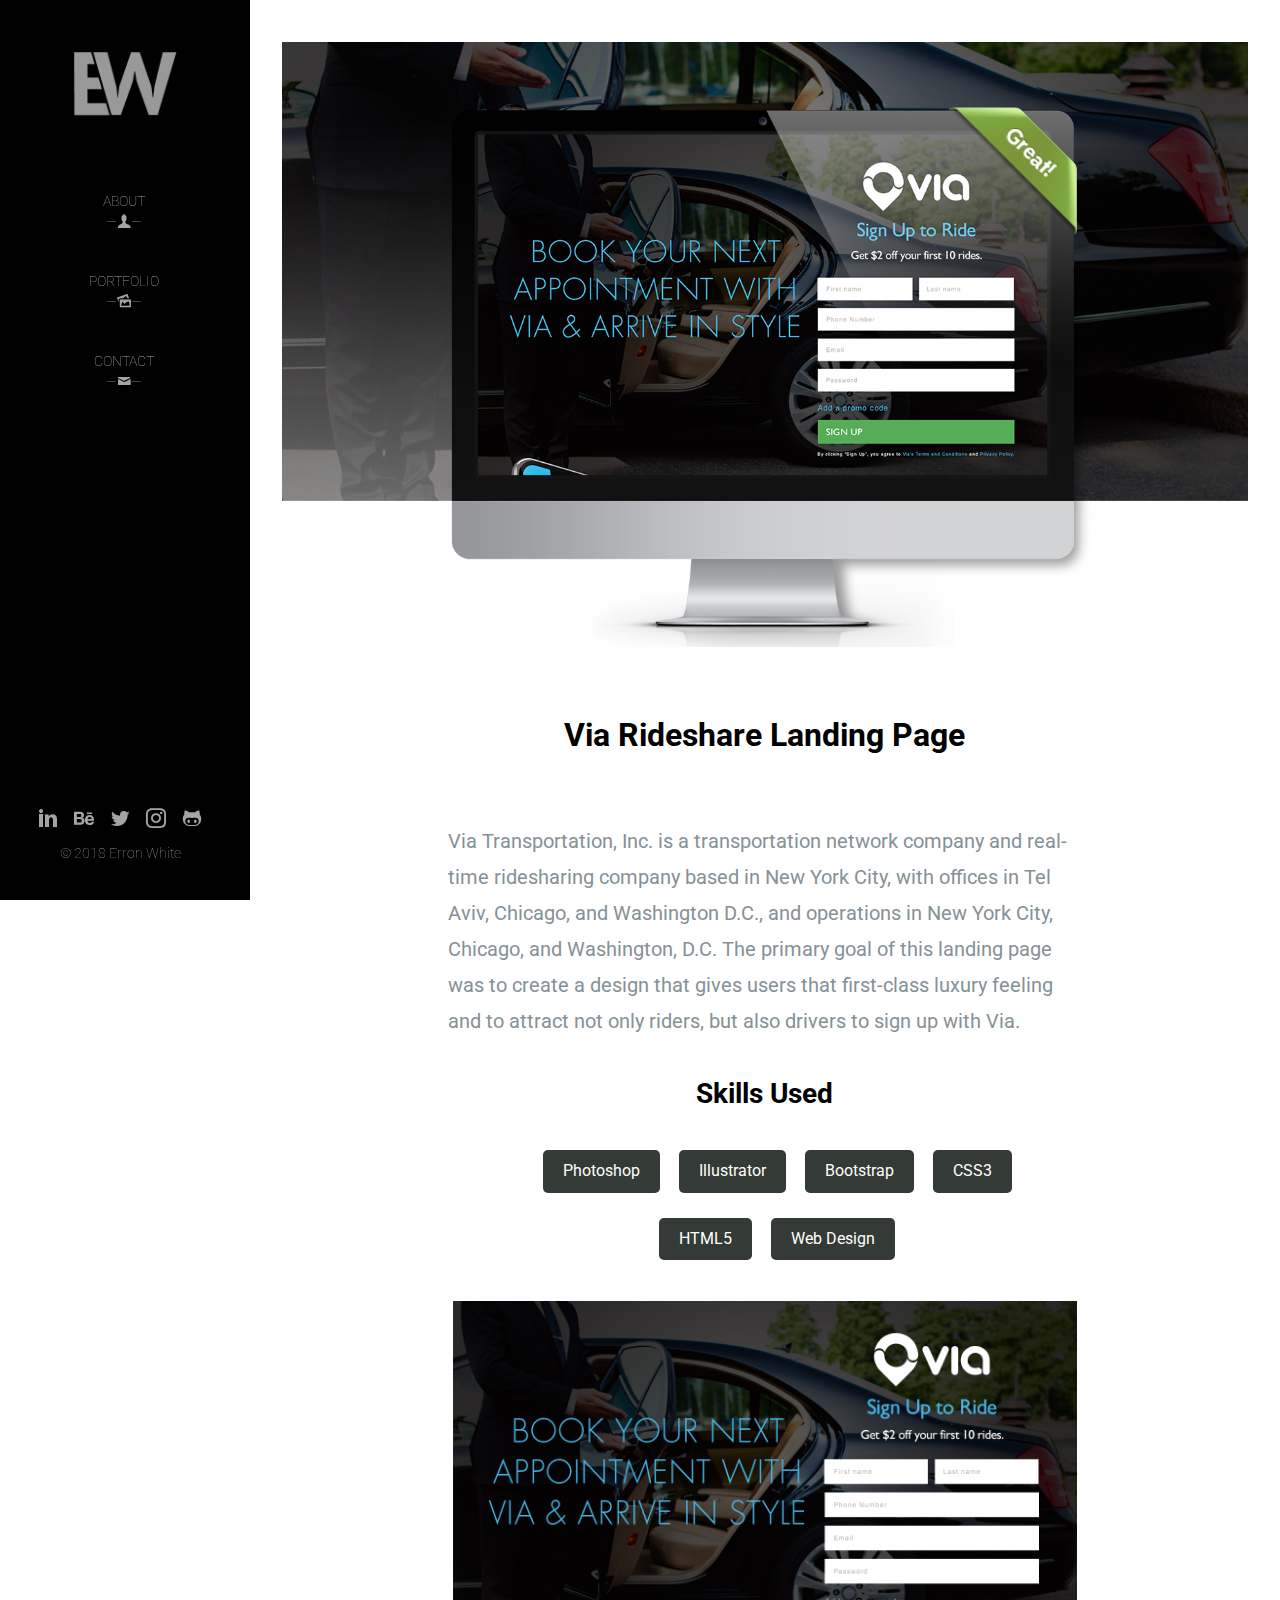
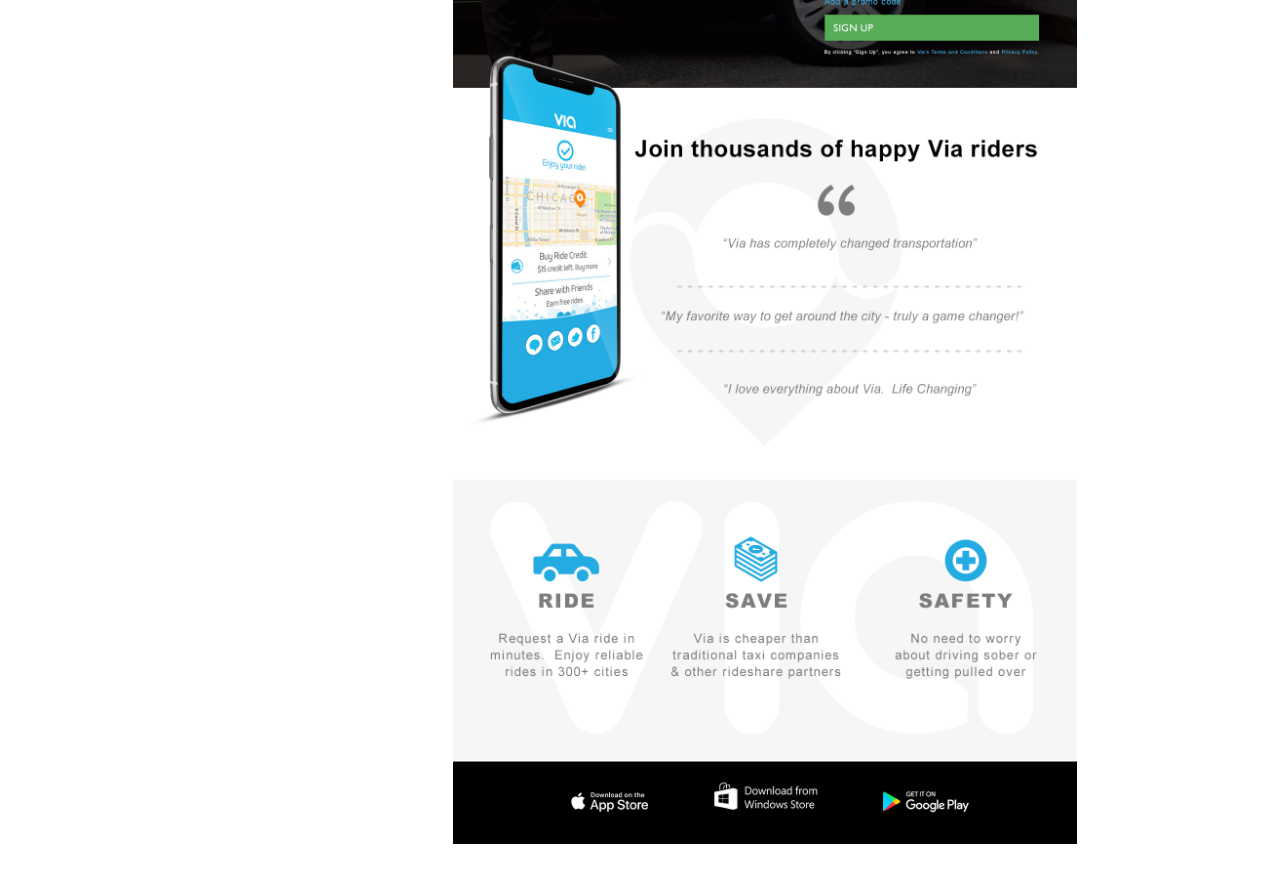
<file: erronwhite/via.html>
<!DOCTYPE html>
<html lang="en">
<head>
  <!--
  IMPORTANT: You can do whatever you want with this template but you need to keep the footer link back to ProBootstrap.com
  -->
  <title>Erron White | Designer | Front-end Web Developer</title>
  <meta charset="utf-8">
  <meta name="viewport" content="width=device-width, initial-scale=1, shrink-to-fit=no">
  <meta name="description" content="Erron is a Web Designer and Front‑end Developer, based in Chicago, IL. He has a passion for design & development and use those passions to create identities and interfaces that solve problems.  He also have skills in branding, icon design and digital illustration." />
  <meta name="keywords" content="chicago, illinois, illustration, web developer, frontend developer, logos, web design" />
  <!--<meta name="author" content="ProBootstrap.com" />-->

  <link href="https://fonts.googleapis.com/css?family=Roboto|Roboto+Condensed|Roboto+Mono" rel="stylesheet">

  <link rel="stylesheet" href="css/bootstrap.min.css">
  <link rel="stylesheet" href="css/open-iconic-bootstrap.min.css">

  <link rel="stylesheet" href="css/owl.carousel.min.css">
  <link rel="stylesheet" href="css/owl.theme.default.min.css">

  <link rel="stylesheet" href="css/icomoon.css">
  <link rel="stylesheet" href="css/animate.css">
  <link rel="stylesheet" href="css/style.css">

  <!-- Apple Web Clips -->
<link rel="apple-touch-icon" href="#/images/favicon-iphone-tourb-76x76.png"/>
<link rel="apple-touch-icon" sizes="76x76" href="#/images/favicon-iphone-tourb-76x76.png"/>
<link rel="apple-touch-icon" sizes="120x120" href="#/images/favicon-iphone-retina-tourb-120x120.png"/>
<link rel="apple-touch-icon" sizes="152x152" href="#/images/favicon-ipad-retina-tourb-152x152.png"/>
<link rel="shortcut icon" href="images/favicon.ico">

</head>
<body>

  <!-- ASIDE NAVIGATION MENU -->
  <aside class="probootstrap-aside js-probootstrap-aside">
    <a href="#" class="probootstrap-close-menu js-probootstrap-close-menu d-md-none"><span class="icon-menu"></span></a>
    <div class="probootstrap-site-logo probootstrap-animate" data-animate-effect="fadeInLeft">
      <a href="http://erronwhite.com/">
      <img class="logo" src="images/ew-logo-white.png" alt="Card image cap" data-animate-effect="fadeIn">
      </a>


    </div>
    <div class="probootstrap-overflow">
      <nav class="probootstrap-nav">
        <ul>
          <!--<li class="probootstrap-animate active" data-animate-effect="fadeInLeft"><a href="index.html">Home</a></li>-->
          <li class="probootstrap-animate" data-animate-effect="fadeInLeft"><a  href="index.html#about">ABOUT
            <br>&mdash;<span class="icon-user"></span>&mdash;</a></li>
        <!--  <li class="probootstrap-animate" data-animate-effect="fadeInLeft"><a href="#skills">Skills
            <br>&mdash;<span class="icon-keyboard"></span>&mdash;</a></li>-->
          <li class="probootstrap-animate" data-animate-effect="fadeInLeft"><a  href="index.html#portfolio">PORTFOLIO
            <br>&mdash;<span class="icon-images"></span>&mdash;</a></li>
          <li class="probootstrap-animate" data-animate-effect="fadeInLeft"><a  href="index.html#contact">CONTACT
            <br>&mdash;<span class="icon-mail"></span>&mdash;</a></li>
        </ul>
      </nav>
      <footer class="probootstrap-aside-footer probootstrap-animate" data-animate-effect="fadeInLeft">
        <ul class="list-unstyled d-flex probootstrap-aside-social">
          <li><a href="https://www.linkedin.com/in/erronwhite/" class="p-2"><span class="icon-linkedin"></span></a></li>
          <li><a href="https://www.behance.net/erronwhite" class="p-2"><span class="icon-behance"></span></a></li>
          <li><a href="https://twitter.com/erronjwhite" class="p-2"><span class="icon-twitter"></span></a></li>
          <li><a href="https://www.instagram.com/designsbyerron" class="p-2"><span class="icon-instagram"></span></a></li>
          <li><a href="https://github.com/erron522" class="p-2"><span class="icon-github"></span></a></li>
        </ul>
        <p>&copy; 2018 Erron White</p>
      </footer>
    </div>
  </aside> <!--ASIDE NAV ENDS -->


    <main role="main" class="probootstrap-main js-probootstrap-main">
      <div class="probootstrap-bar">
        <a href="#" class="probootstrap-toggle js-probootstrap-toggle"><span class="oi oi-menu"></span></a>
      </div>
      <div class="container-fluid">
        <div class="row justify-content-center">
          <div class="col-xl-8 col-lg-12 portfolio-header-img">
            <div class="portfolio-header">
              <img src="images/portfolio-page/via_header01.png" class="img-fluid">
            </div>

                <div class="row">
                  <div class="col-xl-8 col-lg-12 mx-auto">
                    <div class="row">
            					<!-- project details -->
            					<div class="col-md-12">
            						<h2 class="project-desc-title">Via Rideshare Landing Page</h2>
            						<div class="project-desc">
                        <p>
                          Via Transportation, Inc. is a transportation network company and real&#45;time ridesharing company based in New York City, with offices in Tel Aviv, Chicago, and Washington D.C., and operations in New York City, Chicago, and Washington, D.C. The primary goal of this landing page was to create a design that gives users that  first&#45;class luxury feeling and to attract not only riders, but also drivers to sign up with Via.
                        </p>
                        </div>

            						<h3 class="project-skills-title">Skills Used</h3>
            						<ul class="skills-tags">
                          <li>Photoshop</li>
                          <li>Illustrator</li>
                          <li>Bootstrap</li>
                          <li>CSS3</li>
                          <li>HTML5</li>
                          <li>Web Design</li>
                        </ul>
            					</div>

            					<!-- project image -->
            					<div class="col-xl-8 col-lg-12 img-wrapper">
            						<img class="img-layout" src="images/portfolio-page/via_layout.png">
                      </div>
            			</div>
                </div>
               </div>
          </div>
        </div>
      </div>

      <div class="container-fluid d-md-none">
        <div class="row">
          <div class="col-md-12">
            <ul class="list-unstyled d-flex probootstrap-aside-social">
              <li><a href="https://www.linkedin.com/in/erronwhite/" class="p-2"><span class="icon-linkedin"></span></a></li>
              <li><a href="https://www.behance.net/erronwhite" class="p-2"><span class="icon-behance"></span></a></li>
              <li><a href="https://twitter.com/erronjwhite" class="p-2"><span class="icon-twitter"></span></a></li>
              <li><a href="https://www.instagram.com/designsbyerron" class="p-2"><span class="icon-instagram"></span></a></li>
              <li><a href="https://github.com/erron522" class="p-2"><span class="icon-github"></span></a></li>
            </ul>
            <p>&copy; 2018 Erron White</p>
          </div>
        </div>
      </div>
    </main>



    <script src="js/jquery-3.2.1.slim.min.js"></script>
    <script src="js/popper.min.js"></script>
    <script src="js/bootstrap.min.js"></script>
    <script src="js/owl.carousel.min.js"></script>
    <script src="js/jquery.waypoints.min.js"></script>
    <script src="js/imagesloaded.pkgd.min.js"></script>

    <script src="js/main.js"></script>


  </body>
</html>
</file>
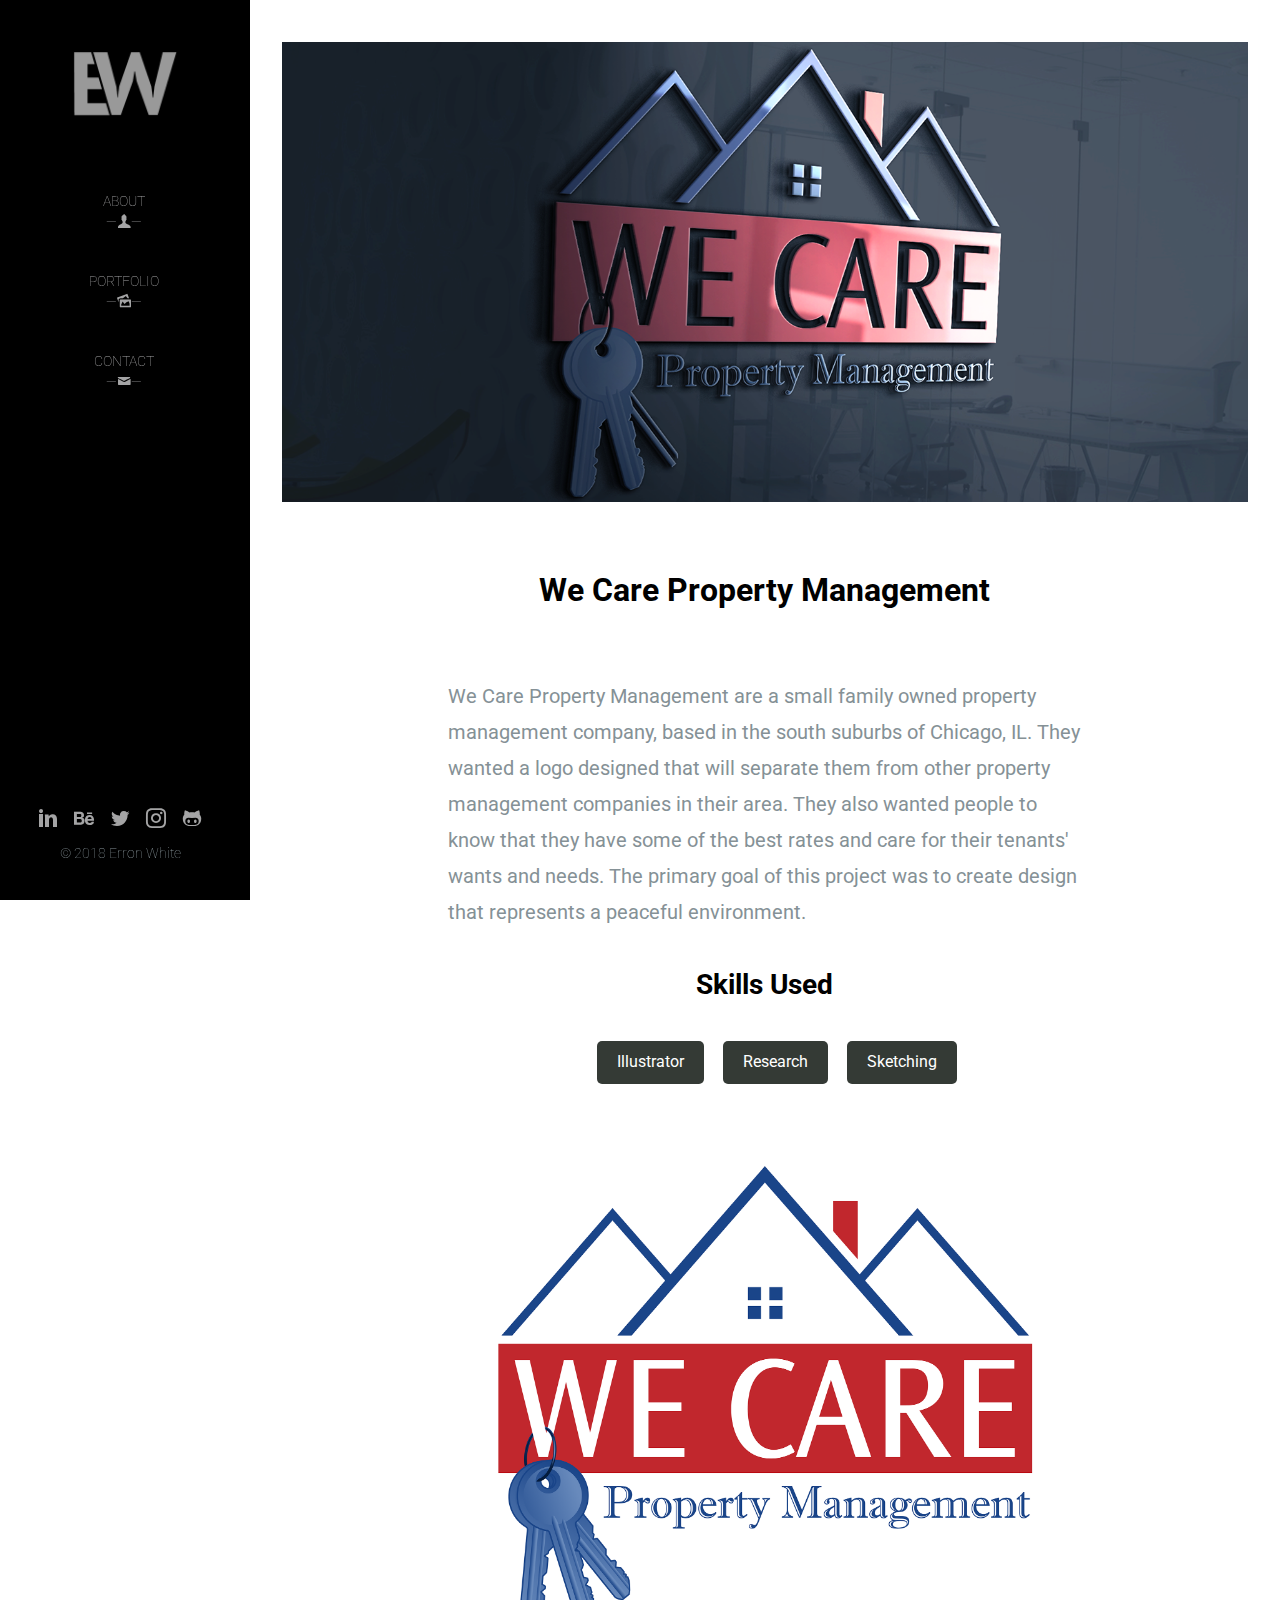
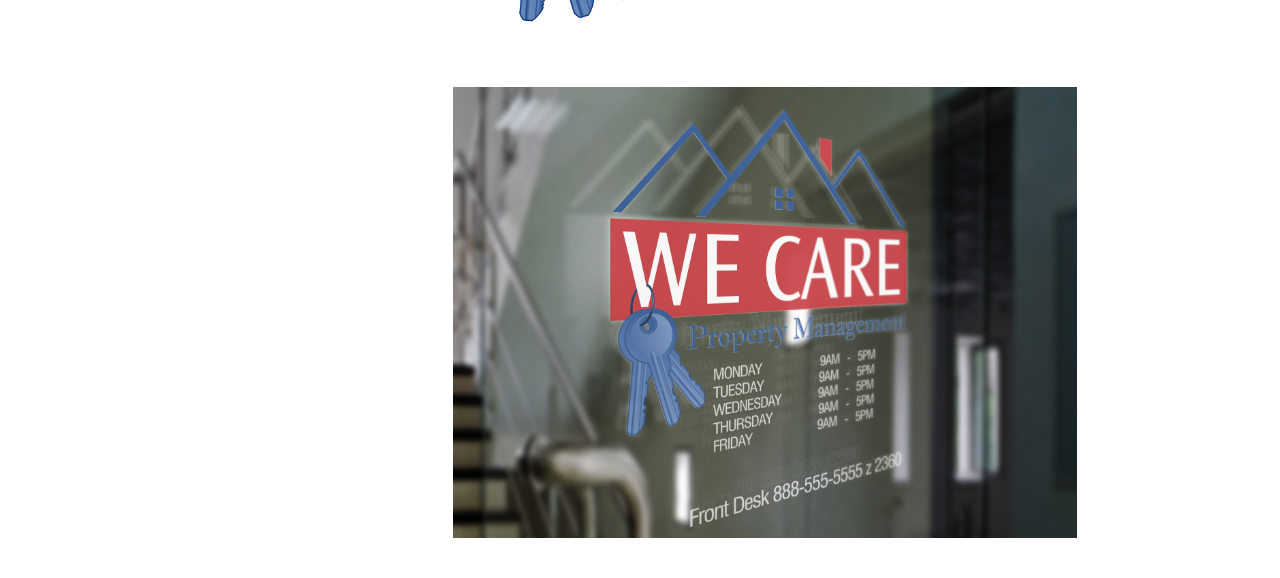
<file: erronwhite/wecare.html>
<!DOCTYPE html>
<html lang="en">
<head>
  <!--
  IMPORTANT: You can do whatever you want with this template but you need to keep the footer link back to ProBootstrap.com
  -->
  <title>Erron White | Designer | Front-end Web Developer</title>
  <meta charset="utf-8">
  <meta name="viewport" content="width=device-width, initial-scale=1, shrink-to-fit=no">
  <meta name="description" content="Erron is a Web Designer and Front‑end Developer, based in Chicago, IL. He has a passion for design & development and use those passions to create identities and interfaces that solve problems.  He also have skills in branding, icon design and digital illustration." />
  <meta name="keywords" content="chicago, illinois, illustration, web developer, frontend developer, logos, web design" />
  <!--<meta name="author" content="ProBootstrap.com" />-->

  <link href="https://fonts.googleapis.com/css?family=Roboto|Roboto+Condensed|Roboto+Mono" rel="stylesheet">

  <link rel="stylesheet" href="css/bootstrap.min.css">
  <link rel="stylesheet" href="css/open-iconic-bootstrap.min.css">

  <link rel="stylesheet" href="css/owl.carousel.min.css">
  <link rel="stylesheet" href="css/owl.theme.default.min.css">

  <link rel="stylesheet" href="css/icomoon.css">
  <link rel="stylesheet" href="css/animate.css">
  <link rel="stylesheet" href="css/style.css">

  <!-- Apple Web Clips -->
<link rel="apple-touch-icon" href="#/images/favicon-iphone-tourb-76x76.png"/>
<link rel="apple-touch-icon" sizes="76x76" href="#/images/favicon-iphone-tourb-76x76.png"/>
<link rel="apple-touch-icon" sizes="120x120" href="#/images/favicon-iphone-retina-tourb-120x120.png"/>
<link rel="apple-touch-icon" sizes="152x152" href="#/images/favicon-ipad-retina-tourb-152x152.png"/>
<link rel="shortcut icon" href="images/favicon.ico">

</head>
<body>

  <!-- ASIDE NAVIGATION MENU -->
  <aside class="probootstrap-aside js-probootstrap-aside">
    <a href="#" class="probootstrap-close-menu js-probootstrap-close-menu d-md-none"><span class="icon-menu"></span></a>
    <div class="probootstrap-site-logo probootstrap-animate" data-animate-effect="fadeInLeft">
      <a href="http://erronwhite.com/">
      <img class="logo" src="images/ew-logo-white.png" alt="Card image cap" data-animate-effect="fadeIn">
      </a>


    </div>
    <div class="probootstrap-overflow">
      <nav class="probootstrap-nav">
        <ul>
          <!--<li class="probootstrap-animate active" data-animate-effect="fadeInLeft"><a href="index.html">Home</a></li>-->
          <li class="probootstrap-animate" data-animate-effect="fadeInLeft"><a  href="index.html#about">ABOUT
            <br>&mdash;<span class="icon-user"></span>&mdash;</a></li>
        <!--  <li class="probootstrap-animate" data-animate-effect="fadeInLeft"><a href="#skills">Skills
            <br>&mdash;<span class="icon-keyboard"></span>&mdash;</a></li>-->
          <li class="probootstrap-animate" data-animate-effect="fadeInLeft"><a  href="index.html#portfolio">PORTFOLIO
            <br>&mdash;<span class="icon-images"></span>&mdash;</a></li>
          <li class="probootstrap-animate" data-animate-effect="fadeInLeft"><a  href="index.html#contact">CONTACT
            <br>&mdash;<span class="icon-mail"></span>&mdash;</a></li>
        </ul>
      </nav>
      <footer class="probootstrap-aside-footer probootstrap-animate" data-animate-effect="fadeInLeft">
        <ul class="list-unstyled d-flex probootstrap-aside-social">
          <li><a href="https://www.linkedin.com/in/erronwhite/" class="p-2"><span class="icon-linkedin"></span></a></li>
          <li><a href="https://www.behance.net/erronwhite" class="p-2"><span class="icon-behance"></span></a></li>
          <li><a href="https://twitter.com/erronjwhite" class="p-2"><span class="icon-twitter"></span></a></li>
          <li><a href="https://www.instagram.com/designsbyerron" class="p-2"><span class="icon-instagram"></span></a></li>
          <li><a href="https://github.com/erron522" class="p-2"><span class="icon-github"></span></a></li>
        </ul>
        <p>&copy; 2018 Erron White</p>
      </footer>
    </div>
  </aside> <!--ASIDE NAV ENDS -->


    <main role="main" class="probootstrap-main js-probootstrap-main">
      <div class="probootstrap-bar">
        <a href="#" class="probootstrap-toggle js-probootstrap-toggle"><span class="oi oi-menu"></span></a>
      </div>
      <div class="container-fluid">
        <div class="row justify-content-center">
          <div class="col-xl-8 col-lg-12 portfolio-header-img">
            <div class="portfolio-header">
              <img src="images/portfolio-page/wecare.png" class="img-fluid">
            </div>

                <div class="row">
                  <div class="col-xl-8 col-lg-12 mx-auto">
                    <div class="row">
            					<!-- project details -->
            					<div class="col-md-12">
            						<h2 class="project-desc-title">We Care Property Management</h2>
            						<div class="project-desc">
                        <p>
                        We Care Property Management are a small family owned property management company, based in the south suburbs of Chicago, IL.  They wanted a logo designed that will separate them from other property management companies in their area.  They also wanted people to know that they have some of the best rates and care for their tenants' wants and needs. The primary goal of this project was to create design that represents a peaceful environment.
                        </p>
                        </div>

            						<h3 class="project-skills-title">Skills Used</h3>
            						<ul class="skills-tags">
                          <li>Illustrator</li>
                          <li>Research</li>
                          <li>Sketching</li>
                        </ul>
            					</div>

            					<!-- project image -->
            					<div class="col-xl-8 col-lg-12 img-wrapper">
            						<img class="img-layout" src="images/portfolio-page/wecare01.png">
                      </div>
                      <div class="col-xl-8 col-lg-12 img-wrapper">
            						<img class="img-layout" src="images/portfolio-page/wecare02.png">
                      </div>
            			</div>
                </div>
               </div>
          </div>
        </div>
      </div>

      <div class="container-fluid d-md-none">
        <div class="row">
          <div class="col-md-12">
            <ul class="list-unstyled d-flex probootstrap-aside-social">
              <li><a href="https://www.linkedin.com/in/erronwhite/" class="p-2"><span class="icon-linkedin"></span></a></li>
              <li><a href="https://www.behance.net/erronwhite" class="p-2"><span class="icon-behance"></span></a></li>
              <li><a href="https://twitter.com/erronjwhite" class="p-2"><span class="icon-twitter"></span></a></li>
              <li><a href="https://www.instagram.com/designsbyerron" class="p-2"><span class="icon-instagram"></span></a></li>
              <li><a href="https://github.com/erron522" class="p-2"><span class="icon-github"></span></a></li>
            </ul>
            <p>&copy; 2018 Erron White</p>
          </div>
        </div>
      </div>
    </main>



    <script src="js/jquery-3.2.1.slim.min.js"></script>
    <script src="js/popper.min.js"></script>
    <script src="js/bootstrap.min.js"></script>
    <script src="js/owl.carousel.min.js"></script>
    <script src="js/jquery.waypoints.min.js"></script>
    <script src="js/imagesloaded.pkgd.min.js"></script>

    <script src="js/main.js"></script>


  </body>
</html>
</file>
<file: erronwhite/css/icomoon.css>
@font-face {
  font-family: 'icomoon';
  src:  url('../fonts/icomoon/icomoon.eot?lir4dr');
  src:  url('../fonts/icomoon/icomoon.eot?lir4dr#iefix') format('embedded-opentype'),
    url('../fonts/icomoon/icomoon.ttf?lir4dr') format('truetype'),
    url('../fonts/icomoon/icomoon.woff?lir4dr') format('woff'),
    url('../fonts/icomoon/icomoon.svg?lir4dr#icomoon') format('svg');
  font-weight: normal;
  font-style: normal;
}

[class^="icon-"], [class*=" icon-"] {
  /* use !important to prevent issues with browser extensions that change fonts */
  font-family: 'icomoon' !important;
  speak: none;
  font-style: normal;
  font-weight: normal;
  font-variant: normal;
  text-transform: none;
  line-height: 1;

  /* Better Font Rendering =========== */
  -webkit-font-smoothing: antialiased;
  -moz-osx-font-smoothing: grayscale;
}

.icon-add-to-list:before {
  content: "\e900";
}
.icon-arrow-bold-down:before {
  content: "\e901";
}
.icon-arrow-bold-left:before {
  content: "\e902";
}
.icon-arrow-bold-right:before {
  content: "\e903";
}
.icon-arrow-bold-up:before {
  content: "\e904";
}
.icon-arrow-down:before {
  content: "\e905";
}
.icon-arrow-left:before {
  content: "\e906";
}
.icon-arrow-long-down:before {
  content: "\e907";
}
.icon-arrow-long-left:before {
  content: "\e908";
}
.icon-arrow-long-right:before {
  content: "\e909";
}
.icon-arrow-long-up:before {
  content: "\e90a";
}
.icon-arrow-right:before {
  content: "\e90b";
}
.icon-arrow-up:before {
  content: "\e90c";
}
.icon-arrow-with-circle-down:before {
  content: "\e90d";
}
.icon-arrow-with-circle-left:before {
  content: "\e90e";
}
.icon-arrow-with-circle-right:before {
  content: "\e90f";
}
.icon-arrow-with-circle-up:before {
  content: "\e910";
}
.icon-bug:before {
  content: "\e911";
}
.icon-chevron-down:before {
  content: "\e912";
}
.icon-chevron-left:before {
  content: "\e913";
}
.icon-chevron-right:before {
  content: "\e914";
}
.icon-chevron-small-down:before {
  content: "\e915";
}
.icon-chevron-small-left:before {
  content: "\e916";
}
.icon-chevron-small-right:before {
  content: "\e917";
}
.icon-chevron-small-up:before {
  content: "\e918";
}
.icon-chevron-thin-down:before {
  content: "\e919";
}
.icon-chevron-thin-left:before {
  content: "\e91a";
}
.icon-chevron-thin-right:before {
  content: "\e91b";
}
.icon-chevron-thin-up:before {
  content: "\e91c";
}
.icon-chevron-up:before {
  content: "\e91d";
}
.icon-chevron-with-circle-down:before {
  content: "\e91e";
}
.icon-chevron-with-circle-left:before {
  content: "\e91f";
}
.icon-chevron-with-circle-right:before {
  content: "\e920";
}
.icon-chevron-with-circle-up:before {
  content: "\e921";
}
.icon-classic-computer:before {
  content: "\e922";
}
.icon-controller-fast-backward:before {
  content: "\e923";
}
.icon-creative-commons-attribution:before {
  content: "\e924";
}
.icon-creative-commons-noderivs:before {
  content: "\e925";
}
.icon-creative-commons-noncommercial-eu:before {
  content: "\e926";
}
.icon-creative-commons-noncommercial-us:before {
  content: "\e927";
}
.icon-creative-commons-public-domain:before {
  content: "\e928";
}
.icon-creative-commons-remix:before {
  content: "\e929";
}
.icon-creative-commons-share:before {
  content: "\e92a";
}
.icon-creative-commons-sharealike:before {
  content: "\e92b";
}
.icon-creative-commons:before {
  content: "\e92c";
}
.icon-crop:before {
  content: "\e92d";
}
.icon-document-landscape:before {
  content: "\e92e";
}
.icon-dot-single:before {
  content: "\e92f";
}
.icon-dots-three-horizontal:before {
  content: "\e930";
}
.icon-dots-three-vertical:before {
  content: "\e931";
}
.icon-dots-two-horizontal:before {
  content: "\e932";
}
.icon-dots-two-vertical:before {
  content: "\e933";
}
.icon-eye-with-line:before {
  content: "\e934";
}
.icon-fingerprint:before {
  content: "\e935";
}
.icon-flower:before {
  content: "\e936";
}
.icon-merge:before {
  content: "\e937";
}
.icon-mouse-pointer:before {
  content: "\e938";
}
.icon-newsletter:before {
  content: "\e939";
}
.icon-notifications-off:before {
  content: "\e93a";
}
.icon-remove-user:before {
  content: "\e93b";
}
.icon-select-arrows:before {
  content: "\e93c";
}
.icon-tablet-mobile-combo:before {
  content: "\e93d";
}
.icon-triangle-down:before {
  content: "\e93e";
}
.icon-triangle-left:before {
  content: "\e93f";
}
.icon-triangle-right:before {
  content: "\e940";
}
.icon-triangle-up:before {
  content: "\e941";
}
.icon-video-camera:before {
  content: "\e942";
}
.icon-warning:before {
  content: "\e943";
}
.icon-add-user:before {
  content: "\e944";
}
.icon-address:before {
  content: "\e945";
}
.icon-adjust:before {
  content: "\e946";
}
.icon-air:before {
  content: "\e947";
}
.icon-aircraft-landing:before {
  content: "\e948";
}
.icon-aircraft-take-off:before {
  content: "\e949";
}
.icon-aircraft:before {
  content: "\e94a";
}
.icon-align-bottom:before {
  content: "\e94b";
}
.icon-align-horizontal-middle:before {
  content: "\e94c";
}
.icon-align-left:before {
  content: "\e94d";
}
.icon-align-right:before {
  content: "\e94e";
}
.icon-align-top:before {
  content: "\e94f";
}
.icon-align-vertical-middle:before {
  content: "\e950";
}
.icon-archive:before {
  content: "\e951";
}
.icon-area-graph:before {
  content: "\e952";
}
.icon-attachment:before {
  content: "\e953";
}
.icon-awareness-ribbon:before {
  content: "\e954";
}
.icon-back-in-time:before {
  content: "\e955";
}
.icon-back:before {
  content: "\e956";
}
.icon-bar-graph:before {
  content: "\e957";
}
.icon-battery:before {
  content: "\e958";
}
.icon-beamed-note:before {
  content: "\e959";
}
.icon-bell:before {
  content: "\e95a";
}
.icon-blackboard:before {
  content: "\e95b";
}
.icon-block:before {
  content: "\e95c";
}
.icon-book:before {
  content: "\e95d";
}
.icon-bookmark:before {
  content: "\e95e";
}
.icon-bookmarks:before {
  content: "\e95f";
}
.icon-bowl:before {
  content: "\e960";
}
.icon-box:before {
  content: "\e961";
}
.icon-briefcase:before {
  content: "\e962";
}
.icon-browser:before {
  content: "\e963";
}
.icon-brush:before {
  content: "\e964";
}
.icon-bucket:before {
  content: "\e965";
}
.icon-cake:before {
  content: "\e966";
}
.icon-calculator:before {
  content: "\e967";
}
.icon-calendar:before {
  content: "\e968";
}
.icon-camera:before {
  content: "\e969";
}
.icon-ccw:before {
  content: "\e96a";
}
.icon-chat:before {
  content: "\e96b";
}
.icon-check:before {
  content: "\e96c";
}
.icon-circle-with-cross:before {
  content: "\e96d";
}
.icon-circle-with-minus:before {
  content: "\e96e";
}
.icon-circle-with-plus:before {
  content: "\e96f";
}
.icon-circle:before {
  content: "\e970";
}
.icon-circular-graph:before {
  content: "\e971";
}
.icon-clapperboard:before {
  content: "\e972";
}
.icon-clipboard:before {
  content: "\e973";
}
.icon-clock:before {
  content: "\e974";
}
.icon-cloud:before {
  content: "\e975";
}
.icon-code:before {
  content: "\e976";
}
.icon-cog:before {
  content: "\e977";
}
.icon-colours:before {
  content: "\e978";
}
.icon-compass:before {
  content: "\e979";
}
.icon-controller-fast-forward:before {
  content: "\e97a";
}
.icon-controller-jump-to-start:before {
  content: "\e97b";
}
.icon-controller-next:before {
  content: "\e97c";
}
.icon-controller-paus:before {
  content: "\e97d";
}
.icon-controller-play:before {
  content: "\e97e";
}
.icon-controller-record:before {
  content: "\e97f";
}
.icon-controller-stop:before {
  content: "\e980";
}
.icon-controller-volume:before {
  content: "\e981";
}
.icon-copy:before {
  content: "\e982";
}
.icon-credit-card:before {
  content: "\e983";
}
.icon-credit:before {
  content: "\e984";
}
.icon-cross:before {
  content: "\e985";
}
.icon-cup:before {
  content: "\e986";
}
.icon-cw:before {
  content: "\e987";
}
.icon-cycle:before {
  content: "\e988";
}
.icon-database:before {
  content: "\e989";
}
.icon-dial-pad:before {
  content: "\e98a";
}
.icon-direction:before {
  content: "\e98b";
}
.icon-document:before {
  content: "\e98c";
}
.icon-documents:before {
  content: "\e98d";
}
.icon-download:before {
  content: "\e98e";
}
.icon-drink:before {
  content: "\e98f";
}
.icon-drive:before {
  content: "\e990";
}
.icon-drop:before {
  content: "\e991";
}
.icon-edit:before {
  content: "\e992";
}
.icon-email:before {
  content: "\e993";
}
.icon-emoji-flirt:before {
  content: "\e994";
}
.icon-emoji-happy:before {
  content: "\e995";
}
.icon-emoji-neutral:before {
  content: "\e996";
}
.icon-emoji-sad:before {
  content: "\e997";
}
.icon-erase:before {
  content: "\e998";
}
.icon-eraser:before {
  content: "\e999";
}
.icon-export:before {
  content: "\e99a";
}
.icon-eye:before {
  content: "\e99b";
}
.icon-feather:before {
  content: "\e99c";
}
.icon-flag:before {
  content: "\e99d";
}
.icon-flash:before {
  content: "\e99e";
}
.icon-flashlight:before {
  content: "\e99f";
}
.icon-flat-brush:before {
  content: "\e9a0";
}
.icon-flow-branch:before {
  content: "\e9a1";
}
.icon-flow-cascade:before {
  content: "\e9a2";
}
.icon-flow-line:before {
  content: "\e9a3";
}
.icon-flow-parallel:before {
  content: "\e9a4";
}
.icon-flow-tree:before {
  content: "\e9a5";
}
.icon-folder-images:before {
  content: "\e9a6";
}
.icon-folder-music:before {
  content: "\e9a7";
}
.icon-folder-video:before {
  content: "\e9a8";
}
.icon-folder:before {
  content: "\e9a9";
}
.icon-forward:before {
  content: "\e9aa";
}
.icon-funnel:before {
  content: "\e9ab";
}
.icon-game-controller:before {
  content: "\e9ac";
}
.icon-gauge:before {
  content: "\e9ad";
}
.icon-globe:before {
  content: "\e9ae";
}
.icon-graduation-cap:before {
  content: "\e9af";
}
.icon-grid:before {
  content: "\e9b0";
}
.icon-hair-cross:before {
  content: "\e9b1";
}
.icon-hand:before {
  content: "\e9b2";
}
.icon-heart-outlined:before {
  content: "\e9b3";
}
.icon-heart:before {
  content: "\e9b4";
}
.icon-help-with-circle:before {
  content: "\e9b5";
}
.icon-help:before {
  content: "\e9b6";
}
.icon-home:before {
  content: "\e9b7";
}
.icon-hour-glass:before {
  content: "\e9b8";
}
.icon-image-inverted:before {
  content: "\e9b9";
}
.icon-image:before {
  content: "\e9ba";
}
.icon-images:before {
  content: "\e9bb";
}
.icon-inbox:before {
  content: "\e9bc";
}
.icon-infinity:before {
  content: "\e9bd";
}
.icon-info-with-circle:before {
  content: "\e9be";
}
.icon-info:before {
  content: "\e9bf";
}
.icon-install:before {
  content: "\e9c0";
}
.icon-key:before {
  content: "\e9c1";
}
.icon-keyboard:before {
  content: "\e9c2";
}
.icon-lab-flask:before {
  content: "\e9c3";
}
.icon-landline:before {
  content: "\e9c4";
}
.icon-language:before {
  content: "\e9c5";
}
.icon-laptop:before {
  content: "\e9c6";
}
.icon-layers:before {
  content: "\e9c7";
}
.icon-leaf:before {
  content: "\e9c8";
}
.icon-level-down:before {
  content: "\e9c9";
}
.icon-level-up:before {
  content: "\e9ca";
}
.icon-lifebuoy:before {
  content: "\e9cb";
}
.icon-light-bulb:before {
  content: "\e9cc";
}
.icon-light-down:before {
  content: "\e9cd";
}
.icon-light-up:before {
  content: "\e9ce";
}
.icon-line-graph:before {
  content: "\e9cf";
}
.icon-link:before {
  content: "\e9d0";
}
.icon-list:before {
  content: "\e9d1";
}
.icon-location-pin:before {
  content: "\e9d2";
}
.icon-location:before {
  content: "\e9d3";
}
.icon-lock-open:before {
  content: "\e9d4";
}
.icon-lock:before {
  content: "\e9d5";
}
.icon-log-out:before {
  content: "\e9d6";
}
.icon-login:before {
  content: "\e9d7";
}
.icon-loop:before {
  content: "\e9d8";
}
.icon-magnet:before {
  content: "\e9d9";
}
.icon-magnifying-glass:before {
  content: "\e9da";
}
.icon-mail:before {
  content: "\e9db";
}
.icon-man:before {
  content: "\e9dc";
}
.icon-map:before {
  content: "\e9dd";
}
.icon-mask:before {
  content: "\e9de";
}
.icon-medal:before {
  content: "\e9df";
}
.icon-megaphone:before {
  content: "\e9e0";
}
.icon-menu:before {
  content: "\e9e1";
}
.icon-message:before {
  content: "\e9e2";
}
.icon-mic:before {
  content: "\e9e3";
}
.icon-minus:before {
  content: "\e9e4";
}
.icon-mobile:before {
  content: "\e9e5";
}
.icon-modern-mic:before {
  content: "\e9e6";
}
.icon-moon:before {
  content: "\e9e7";
}
.icon-mouse:before {
  content: "\e9e8";
}
.icon-music:before {
  content: "\e9e9";
}
.icon-network:before {
  content: "\e9ea";
}
.icon-new-message:before {
  content: "\e9eb";
}
.icon-new:before {
  content: "\e9ec";
}
.icon-news:before {
  content: "\e9ed";
}
.icon-note:before {
  content: "\e9ee";
}
.icon-notification:before {
  content: "\e9ef";
}
.icon-old-mobile:before {
  content: "\e9f0";
}
.icon-old-phone:before {
  content: "\e9f1";
}
.icon-open-book:before {
  content: "\e9f2";
}
.icon-palette:before {
  content: "\e9f3";
}
.icon-paper-plane:before {
  content: "\e9f4";
}
.icon-pencil:before {
  content: "\e9f5";
}
.icon-phone:before {
  content: "\e9f6";
}
.icon-pie-chart:before {
  content: "\e9f7";
}
.icon-pin:before {
  content: "\e9f8";
}
.icon-plus:before {
  content: "\e9f9";
}
.icon-popup:before {
  content: "\e9fa";
}
.icon-power-plug:before {
  content: "\e9fb";
}
.icon-price-ribbon:before {
  content: "\e9fc";
}
.icon-price-tag:before {
  content: "\e9fd";
}
.icon-print:before {
  content: "\e9fe";
}
.icon-progress-empty:before {
  content: "\e9ff";
}
.icon-progress-full:before {
  content: "\ea00";
}
.icon-progress-one:before {
  content: "\ea01";
}
.icon-progress-two:before {
  content: "\ea02";
}
.icon-publish:before {
  content: "\ea03";
}
.icon-quote:before {
  content: "\ea04";
}
.icon-radio:before {
  content: "\ea05";
}
.icon-reply-all:before {
  content: "\ea06";
}
.icon-reply:before {
  content: "\ea07";
}
.icon-resize-100%:before {
  content: "\ea08";
}
.icon-resize-full-screen:before {
  content: "\ea09";
}
.icon-retweet:before {
  content: "\ea0a";
}
.icon-rocket:before {
  content: "\ea0b";
}
.icon-round-brush:before {
  content: "\ea0c";
}
.icon-rss:before {
  content: "\ea0d";
}
.icon-ruler:before {
  content: "\ea0e";
}
.icon-save:before {
  content: "\ea0f";
}
.icon-scissors:before {
  content: "\ea10";
}
.icon-share-alternative:before {
  content: "\ea11";
}
.icon-share:before {
  content: "\ea12";
}
.icon-shareable:before {
  content: "\ea13";
}
.icon-shield:before {
  content: "\ea14";
}
.icon-shop:before {
  content: "\ea15";
}
.icon-shopping-bag:before {
  content: "\ea16";
}
.icon-shopping-basket:before {
  content: "\ea17";
}
.icon-shopping-cart:before {
  content: "\ea18";
}
.icon-shuffle:before {
  content: "\ea19";
}
.icon-signal:before {
  content: "\ea1a";
}
.icon-sound-mix:before {
  content: "\ea1b";
}
.icon-sound-mute:before {
  content: "\ea1c";
}
.icon-sound:before {
  content: "\ea1d";
}
.icon-sports-club:before {
  content: "\ea1e";
}
.icon-spreadsheet:before {
  content: "\ea1f";
}
.icon-squared-cross:before {
  content: "\ea20";
}
.icon-squared-minus:before {
  content: "\ea21";
}
.icon-squared-plus:before {
  content: "\ea22";
}
.icon-star-outlined:before {
  content: "\ea23";
}
.icon-star:before {
  content: "\ea24";
}
.icon-stopwatch:before {
  content: "\ea25";
}
.icon-suitcase:before {
  content: "\ea26";
}
.icon-swap:before {
  content: "\ea27";
}
.icon-sweden:before {
  content: "\ea28";
}
.icon-switch:before {
  content: "\ea29";
}
.icon-tablet:before {
  content: "\ea2a";
}
.icon-tag:before {
  content: "\ea2b";
}
.icon-text-document-inverted:before {
  content: "\ea2c";
}
.icon-text-document:before {
  content: "\ea2d";
}
.icon-text:before {
  content: "\ea2e";
}
.icon-thermometer:before {
  content: "\ea2f";
}
.icon-thumbs-down:before {
  content: "\ea30";
}
.icon-thumbs-up:before {
  content: "\ea31";
}
.icon-thunder-cloud:before {
  content: "\ea32";
}
.icon-ticket:before {
  content: "\ea33";
}
.icon-time-slot:before {
  content: "\ea34";
}
.icon-tools:before {
  content: "\ea35";
}
.icon-traffic-cone:before {
  content: "\ea36";
}
.icon-trash:before {
  content: "\ea37";
}
.icon-tree:before {
  content: "\ea38";
}
.icon-trophy:before {
  content: "\ea39";
}
.icon-tv:before {
  content: "\ea3a";
}
.icon-typing:before {
  content: "\ea3b";
}
.icon-uninstall:before {
  content: "\ea3c";
}
.icon-unread:before {
  content: "\ea3d";
}
.icon-untag:before {
  content: "\ea3e";
}
.icon-upload-to-cloud:before {
  content: "\ea3f";
}
.icon-upload:before {
  content: "\ea40";
}
.icon-user:before {
  content: "\ea41";
}
.icon-users:before {
  content: "\ea42";
}
.icon-v-card:before {
  content: "\ea43";
}
.icon-video:before {
  content: "\ea44";
}
.icon-vinyl:before {
  content: "\ea45";
}
.icon-voicemail:before {
  content: "\ea46";
}
.icon-wallet:before {
  content: "\ea47";
}
.icon-water:before {
  content: "\ea48";
}
.icon-instagram-with-circle:before {
  content: "\ea49";
}
.icon-instagram:before {
  content: "\ea4a";
}
.icon-px-with-circle:before {
  content: "\ea4b";
}
.icon-px:before {
  content: "\ea4c";
}
.icon-app-store:before {
  content: "\ea4d";
}
.icon-baidu:before {
  content: "\ea4e";
}
.icon-basecamp:before {
  content: "\ea4f";
}
.icon-behance:before {
  content: "\ea50";
}
.icon-creative-cloud:before {
  content: "\ea51";
}
.icon-dribbble-with-circle:before {
  content: "\ea52";
}
.icon-dribbble:before {
  content: "\ea53";
}
.icon-dropbox:before {
  content: "\ea54";
}
.icon-evernote:before {
  content: "\ea55";
}
.icon-facebook-with-circle:before {
  content: "\ea56";
}
.icon-facebook:before {
  content: "\ea57";
}
.icon-flattr:before {
  content: "\ea58";
}
.icon-flickr-with-circle:before {
  content: "\ea59";
}
.icon-flickr:before {
  content: "\ea5a";
}
.icon-foursquare:before {
  content: "\ea5b";
}
.icon-github-with-circle:before {
  content: "\ea5c";
}
.icon-github:before {
  content: "\ea5d";
}
.icon-google-drive:before {
  content: "\ea5e";
}
.icon-google-hangouts:before {
  content: "\ea5f";
}
.icon-google-play:before {
  content: "\ea60";
}
.icon-google+-with-circle:before {
  content: "\ea61";
}
.icon-google+:before {
  content: "\ea62";
}
.icon-grooveshark:before {
  content: "\ea63";
}
.icon-houzz:before {
  content: "\ea64";
}
.icon-icloud:before {
  content: "\ea65";
}
.icon-lastfm-with-circle:before {
  content: "\ea66";
}
.icon-lastfm:before {
  content: "\ea67";
}
.icon-linkedin-with-circle:before {
  content: "\ea68";
}
.icon-linkedin:before {
  content: "\ea69";
}
.icon-mail-with-circle:before {
  content: "\ea6a";
}
.icon-medium-with-circle:before {
  content: "\ea6b";
}
.icon-medium:before {
  content: "\ea6c";
}
.icon-mixi:before {
  content: "\ea6d";
}
.icon-onedrive:before {
  content: "\ea6e";
}
.icon-paypal:before {
  content: "\ea6f";
}
.icon-picasa:before {
  content: "\ea70";
}
.icon-pinterest-with-circle:before {
  content: "\ea71";
}
.icon-pinterest:before {
  content: "\ea72";
}
.icon-qq-with-circle:before {
  content: "\ea73";
}
.icon-qq:before {
  content: "\ea74";
}
.icon-raft-with-circle:before {
  content: "\ea75";
}
.icon-raft:before {
  content: "\ea76";
}
.icon-rainbow:before {
  content: "\ea77";
}
.icon-rdio-with-circle:before {
  content: "\ea78";
}
.icon-rdio:before {
  content: "\ea79";
}
.icon-renren:before {
  content: "\ea7a";
}
.icon-scribd:before {
  content: "\ea7b";
}
.icon-sina-weibo:before {
  content: "\ea7c";
}
.icon-skype-with-circle:before {
  content: "\ea7d";
}
.icon-skype:before {
  content: "\ea7e";
}
.icon-slideshare:before {
  content: "\ea7f";
}
.icon-smashing:before {
  content: "\ea80";
}
.icon-soundcloud:before {
  content: "\ea81";
}
.icon-spotify-with-circle:before {
  content: "\ea82";
}
.icon-spotify:before {
  content: "\ea83";
}
.icon-stumbleupon-with-circle:before {
  content: "\ea84";
}
.icon-stumbleupon:before {
  content: "\ea85";
}
.icon-swarm:before {
  content: "\ea86";
}
.icon-tripadvisor:before {
  content: "\ea87";
}
.icon-tumblr-with-circle:before {
  content: "\ea88";
}
.icon-tumblr:before {
  content: "\ea89";
}
.icon-twitter-with-circle:before {
  content: "\ea8a";
}
.icon-twitter:before {
  content: "\ea8b";
}
.icon-vimeo-with-circle:before {
  content: "\ea8c";
}
.icon-vimeo:before {
  content: "\ea8d";
}
.icon-vine-with-circle:before {
  content: "\ea8e";
}
.icon-vine:before {
  content: "\ea8f";
}
.icon-vk-alternitive:before {
  content: "\ea90";
}
.icon-vk-with-circle:before {
  content: "\ea91";
}
.icon-vk:before {
  content: "\ea92";
}
.icon-windows-store:before {
  content: "\ea93";
}
.icon-xing-with-circle:before {
  content: "\ea94";
}
.icon-xing:before {
  content: "\ea95";
}
.icon-yelp:before {
  content: "\ea96";
}
.icon-youko-with-circle:before {
  content: "\ea97";
}
.icon-youko:before {
  content: "\ea98";
}
.icon-youtube-with-circle:before {
  content: "\ea99";
}
.icon-youtube:before {
  content: "\ea9a";
}
</file>
<file: erronwhite/css/style.css>
/*
FONT FAMILIES
font-family: 'Roboto', sans-serif;
font-family: 'Roboto Mono', monospace;
font-family: 'Roboto Condensed', sans-serif;
*/

html {
  overflow-x: hidden; }


body {
  line-height: 1.8;
  background: #fff;
  color: #859196;
  font-family: 'Roboto', sans-serif;}

body {
  opacity: 1;
  transition: .1s opacity;
}
body.fade-out {
    opacity: 0;
    transition: none;
}

a {
  -webkit-transition: .3s all ease;
  -o-transition: .3s all ease;
  transition: .3s all ease;
  color: #d80000; }

a:hover {
  text-decoration: none;
  color: #fff; }

h1, h2, h3, h4, h5,
.h1, .h2, .h3, .h4, .h5 {
  line-height: 1.45;
  color: #000; }

  .logo {
    width: 108px !important;
  }
  img.logo {
    opacity: 0.6;
  }

#hero {
    background: url(../images/hero_bg02.jpg) no-repeat center top fixed;
    /*background-size: cover;*/
    background-color: black;
}
#overlay-1 {
    /* background-color: rgba(32, 30, 30, 0.52); */
    background-color: rgba(33, 32, 42, 0.44);
    /* background-color: rgba(17, 55, 46, 0.75); */
    position: relative;
    height: 834px;
}

span.icon-arrow-down{
color: #859196;

}
.bottom {
  margin-top: 30px;
  font-size: 30px;
}
h1.pro-name {
  color: #fff;
  line-height: 250px;
  font-family: 'Roboto thin', sans-serif;
  font-weight: 100 !important;
  font-size: 50px;
  letter-spacing: 25px;
  padding-top: 445px;
  height: 625px;
}
p.tagline {
  letter-spacing: 8px;
  font-weight: 100;
}
/*.bottom a {
  color: #fff;
}*/

  img {
    transition: opacity 1s ease-in-out;
    -moz-transition: opacity 1s ease-in-out;
    -webkit-transition: opacity 1s ease-in-out;
  }
  img:hover {
    opacity: 1.0;
    transition: opacity .55s ease-in-out;
    -moz-transition: opacity .55s ease-in-out;
    -webkit-transition: opacity .55s ease-in-out;
  }

.text-primary {
  color: #d80000 !important; }

.probootstrap-aside {
  height: 100vh;
  width: 250px;
  position: fixed;
  top: 0;
  float: left;
  min-height: 500px;
/*  overflow-y: scroll; */
  -webkit-transition: .3s all ease;
  -o-transition: .3s all ease;
  transition: .3s all ease;
  background: #fff;
  z-index: 10;
  font-size: 14px;
  line-height: 1.5;
  text-align: center;
  background-color: #000;
  font-weight: 100;
}
  @media screen and (max-width: 768px) {
    .probootstrap-aside {
      -webkit-transform: translateX(-250px);
      -ms-transform: translateX(-250px);
      transform: translateX(-250px);
      padding-top: 40px;
    }

    .probootstrap-main {
    width: calc(100% - 59px);
  }
    #hero {
        background: url(../images/hero_bg03.jpg) no-repeat center top fixed;
      }
      h1.pro-name {
        letter-spacing: 12px;

      }

    }

    @media screen and (max-width: 894px){
      h1.pro-name {
        letter-spacing: 12px;

      }
    }


  .probootstrap-aside.active {
    -webkit-transform: translateX(0px);
    -ms-transform: translateX(0px);
    transform: translateX(0px); }
  .probootstrap-aside .probootstrap-close-menu {
    position: absolute;
    right: 15px;
    color: #fff;
    font-size: 14px;
    top: 20px;
    z-index: 20;
    text-transform: uppercase; }
    .probootstrap-aside .probootstrap-close-menu span {
      position: relative;
      font-size: 35px;
      top: -63px; }
  .probootstrap-aside .probootstrap-site-logo {
    padding: 30px 30px 30px 30px;
    position: relative; }
    .probootstrap-aside .probootstrap-site-logo .probootstrap-logo {
      font-size: 20px;
      text-decoration: none;
      color: #000;
      color: #d80000;
      text-transform: uppercase;
      letter-spacing: .05em; }
  .probootstrap-aside .probootstrap-nav {
    padding-left: 25px; }
  .probootstrap-aside .probootstrap-nav ul {
    padding: 0;
    margin-left: -28px; }
  .probootstrap-aside .probootstrap-nav ul li {
    padding: 0;
    margin: 4px 0 28px 0px;
    display: block;
    list-style: none;
    float: left;
    width: 100%; }
  .probootstrap-aside .probootstrap-nav ul li a {
    color: #a4a4a5;
    padding: 3px 0;
    display: block;
    position: relative; }

    .probootstrap-aside .probootstrap-nav ul li a:hover {
      color: #fff; }
  /*.probootstrap-aside .probootstrap-nav ul li a:after {
    content: "";
    position: absolute;
    bottom: 0;
    width: 0;
    left: 0;
    height: 2px;
    background: #fff;
    -webkit-transition: .3s width ease-out;
    -o-transition: .3s width ease-out;
    transition: .3s width ease-out; }*/
  .probootstrap-aside .probootstrap-nav ul li a:hover:after {
    width: 30px; }
  .probootstrap-aside .probootstrap-nav ul li.active a:after {
    width: 100%; }
  .probootstrap-aside .probootstrap-overflow {
    height: 500px; }
  .probootstrap-aside .probootstrap-aside-footer {
    font-size: 14px;
    padding-left: 30px;
    position: absolute;
    bottom: 20px; }

.probootstrap-aside-social li {
  display: inline-block; }

.probootstrap-aside-social a {
  display: inline-block;
  color: #a4a4a5;
  font-size: 20px; }
  .probootstrap-aside-social a:hover {
    color: #fff; }

.probootstrap-main {
  /*width: calc(100% - 250px);*/
  float: right;
  /*padding: 30px;*/
  position: relative; }
  .probootstrap-main:before {
    background: rgba(0, 0, 0, 0.5);
    content: '';
    position: absolute;
    top: 0;
    left: 0;
    right: 0;
    bottom: 0;
    z-index: 6;
    visibility: hidden;
    opacity: 0;
    -webkit-transition: .6s all ease;
    -o-transition: .6s all ease;
    transition: .6s all ease; }
  .probootstrap-main.mobile-open:before {
    visibility: visible;
    opacity: 1; }
  .probootstrap-main .probootstrap-bar {
    position: fixed;
    top: 0;
    padding: 20px 0;
    z-index: 5;
    background: #fff;
    width: calc(100% - 250px);
    -webkit-transform: translateY(-100%);
    -ms-transform: translateY(-100%);
    transform: translateY(-100%); }

    #about {
      max-width: 705px;
      margin: 0 auto;
      padding: 40px 0;
      font-size: 20px !important;
      font-weight:200;
      margin-top: 40px;
      margin-bottom: 40px;
    }
    .skills-icon {
      text-align: center;
      font-size: 55px;
    }

    .skills-main {
      padding-left: 0!important;
      padding-right: 0!important;
    }

    .skills-section {
    max-width: 672px;
    margin: 0 auto;
    font-weight: 200 !important;
    }


    h1.skills-title {
      color: #859196;
      font-family: 'Roboto', sans-serif;
      font-weight: 300;
      font-size: 22px;
      text-align: center;
    }
    .skills-list {
    width: auto;
    margin-top: 15px;
    padding-left: 10px;
    float: left;
    font-size: 20px;
    line-height: 32px;
    display: inline-block;
    list-style-type: none;
    }


    .w-button {
    display: inline-block;
    padding: 9px 15px;
    color: white;
    border: 0;
    line-height: inherit;
    text-decoration: none;
    cursor: pointer;
    border-radius: 0;
    margin: 0 auto;
    background-color: #484849;
    font-size: 17px;
    text-transform: uppercase;
}

.linkedin-btn .w-button a:hover {
  background-color:#a4a4a5;

  }


.linkedin-btn {
  margin: 0 auto;
  margin-top: 35px;
  margin-bottom: 20px;
}

#portfolio {
  margin-top: 40px;
  padding-bottom:40px;
  padding-top: 40px;
  margin: 0 auto;
}
.morework-section {
  margin: 0 auto;
  text-align: center;
  font-weight: 200;
  padding-bottom: 40px;
}
 .morework-btn {
  margin: 0 auto;
  margin-top: 35px;
  margin-bottom: 20px;
}

#contact {
  margin-top: 40px;
  margin-bottom: 40px;
  margin: 0 auto;
  padding-bottom: 100px;
}

.help-block.with-errors {
  color: #a20a0d;
}
/*PORTFOLIO PAGE STYLES*/
.col-xl-8.col-lg-12.portfolio-header-img {
  flex: 1 0 66.666667%;
  max-width: 96.666667%;
}

.portfolio-header {
  text-align: center;
  margin-top: 42px;
}

.img-layout {
  max-width: 100%;
  max-height: 100%;
}



.project-desc-title {
  text-align: center;
  margin-bottom: 65px;
  margin-top: 65px;
}

.project-desc p {
    font-size: 20px;
    max-width: 800px;
    margin: 0 auto;
}

.project-skills-title {
  text-align: center;
  margin-bottom: 35px;
  margin-top: 35px;
}

.img-wrapper {
	margin: 0 auto;
	flex: 1 0 66.666667%;
  max-width: 98.666667%;
  margin-bottom: 40px;
}

ul.skills-tags {
  text-align: center !important;
}

.skills-tags li {
    display: inline-block;
    margin-right: 15px;
    margin-bottom: 25px;
    background-color: #343A35;
    color: #fff;
    padding: 7px 20px;
    border-radius: 5px;
    font-size: 16px;
    text-decoration: none;
}



      @media screen and (min-width: 768px) {
      .probootstrap-main
            {
          width: calc(100% - 250px);
        }
      }

    @media screen and (max-width: 768px) {
      .probootstrap-main .probootstrap-bar {
        width: 100%;
        left: 0;
        right: 0;
        -webkit-transform: translateY(0%);
        -ms-transform: translateY(0%);
        transform: translateY(0%); } }
    .probootstrap-main .probootstrap-bar .probootstrap-toggle {
      position: absolute;
      left: 15px;
      font-size: 20px;
      color: #000;
      z-index: 2;
      top: 50%;
      -webkit-transform: translateY(-50%);
      -ms-transform: translateY(-50%);
      transform: translateY(-50%); }
.probootstrap-main .probootstrap-bar .probootstrap-main-site-logo {
  margin: 0 auto;
  width: 100px;
  text-align: center;
  position: relative; }

.probootstrap-main .probootstrap-bar .probootstrap-main-site-logo a {
  font-size: 20px;
  text-decoration: none;
  color: #000;
  text-transform: uppercase;
  letter-spacing: .05em; }

  .skills-container {
    width: 33%;


}

}
  @media screen and (max-width: 768px) {

    .probootstrap-main {
      width: 100%;
      padding: 30px 15px; }

      .col-md-3 {
        display: none;
      }
    }
  @media screen and (max-width: 1140px) {
    .probootstrap-main #portfolio {
      -webkit-columns: 3;
      -moz-columns: 3;
      columns: 2; } }
  @media screen and (max-width: 960px) {
    .probootstrap-main #portfolio {
      -webkit-columns: 2;
      -moz-columns: 2;
      columns: 2; }
      #about {
    max-width: 600px;
  }
    }
  @media screen and (max-width: 768px) {
    .probootstrap-main{
      margin-left: 25px;
      margin-right: 25px;
    }
    .probootstrap-main #portfolio {
      -webkit-columns: 2;
      -moz-columns: 2;
      columns: 1; }
      #about {
      padding: 40px 28px;
      max-width: 640px;
      }
    }
  @media screen and (max-width: 576px) {
    .probootstrap-main #portfolio {
      -webkit-columns: 1;
      -moz-columns: 1;
      columns: 1;
    }
      .skills-container {
        width: 100%;
      }
      .probootstrap-main #portfolio .card.img-loaded {
        width: 100%;
      }
      h1.pro-name {
        font-size: 32px;
        letter-spacing: 7px;
      }

    }


  .probootstrap-main #portfolio .card {
    background: #e6e6e6;
    border: none;
    border-radius: 0px !important;
    margin-bottom: 20px;
    -webkit-transform: scale(1);
    -ms-transform: scale(1);
    transform: scale(1);
    -webkit-transition: .2s all ease;
    -o-transition: .2s all ease;
    transition: .2s all ease;
    position: relative;
    opacity: 0;
    visibility: hidden; }
    .probootstrap-main #portfolio .card.img-loaded {
      opacity: 1;
      visibility: visible; }
    .probootstrap-main #portfolio .card a {
      position: relative;
      display: block; }

      .portfolio-cards:hover .card-img-top {

      }






/*NEW PORTFOLIO STYLES*/

.card {
  position: relative;
  width: 50%;
}
.card-img-top img {
  display: block;
  width: 100%;
  height: auto;
}

.portfolio-overlay {
  position: absolute;
  top: 0;
  bottom: 0;
  left: 0;
  right: 0;
  height: 100%;
  width: 100%;
  opacity: 0;
  transition: .3s ease;
  background-color: rgba(0,0,0,0.7);
}

.card:hover .portfolio-overlay {
  opacity: 1;
}

.portfolio-text {
  color: white;
  font-size: 14px;
  position: absolute;
  top: 50%;
  left: 50%;
  transform: translate(-50%, -50%);
  -ms-transform: translate(-50%, -50%);
  text-align: center;
  width: 88%;
  margin-top: 100px;
}
.portfolio-title {
  color: #fff !important;
  font-size: 25px;
  margin-bottom: -5px;
}

p.portfolio-subtitle {
  font-weight: 100 !important;
  letter-spacing: .2rem;
}

.bg-image, .probootstrap-cover {
  background-size: cover;
  background-repeat: no-repeat; }

.probootstrap-cover {
  background-position: center center; }
  .probootstrap-cover .probootstrap-heading {
    font-size: 45px;
    line-height: 1.34;
    color: #fff; }

    #message {
line-height: 2.25;

    }
    .md-form textarea placeholder {
margin-top: 20px;

    }

@media screen and (max-width: 1280px){
  h1.pro-name {
    line-height: 145px;
    height: 515px !important;
    padding-top: 400px !important;
  }

}

  @media screen and (max-width: 768px) {
      .probootstrap-cover .probootstrap-heading {
        font-size: 37px;
        line-height: 1.3; } }
  .probootstrap-cover .probootstrap-subheading, .probootstrap-cover p {
    color: rgba(255, 255, 255, 0.5); }
  @media screen and (max-width: 768px) {
    .probootstrap-cover .btn {
      width: 100% !important;
      border: 1px solid red; } }
  .probootstrap-cover a {
    position: relative;
    color: #fff; }
    .probootstrap-cover a:before {
      position: absolute;
      bottom: 0;
      left: 0;
      right: 0;
      background: #d80000;
      height: 2px;
      content: " "; }
  .probootstrap-cover.overlay {
    position: relative; }
    .probootstrap-cover.overlay:before {
      content: "";
      background: rgba(0, 0, 0, 0.6);
      position: absolute;
      top: 0;
      left: 0;
      bottom: 0;
      right: 0; }

  @media screen and (min-width: 576px) {
    #contact {
      max-width: 700px;
      /*margin-left: 15%;
      margin-right: 15%;*/
    }


  }
.location-icon {
  font-size: 50px;
}

.d-md-none {
  width: 206px !important;
  text-align: center;
  margin-top: 45px;
}
  .md-form {
    margin-bottom: 28px;
  }

.btn {
  border-radius: 4px;
  padding: 20px 30px;
  font-size: 14px;
  letter-spacing: .1em;
  text-transform: uppercase;
  font-weight: bold;
  cursor: pointer; }
  .btn:before {
    display: none; }
  .btn:hover, .btn:active, .btn:focus {
    outline: none;
    -webkit-box-shadow: none;
    box-shadow: none; }
  .btn.btn-primary {
    background: ##818182 !important;
    border-color: ##818182 !important;
    color: #fff; }
    .btn.btn-primary:hover, .btn.btn-primary:focus, .btn.btn-primary:active {
      border-color: #178277;
      background: #178277; }
  .btn.btn-outline-white {
    border-color: rgba(255, 255, 255, 0.2);
    background: none; }
    .btn.btn-outline-white:hover, .btn.btn-outline-white:focus, .btn.btn-outline-white:active {
      background: #fff;
      border-color: #fff;
      color: #000; }

    .form-btn {
      font-family: 'Roboto Condensed', sans-serif;
      font-weight: normal;
      color: #868e96 !important;
      border: none;
      outline: none;
      background-color: #e5e8ea;
      padding: 10px 30px;
      padding: .625rem 1.875rem;
      border-radius: 5px;

    }

.form-control {
  border: 2px solid rgba(0, 0, 0, 0.2);
  height: 55px;
  color: #000 !important;
  font-size: 14px; }
  .form-control:focus, .form-control:active {
    border: 2px solid #000; }

textarea {
  height: inherit !important; }


  .list-unstyled {
    margin-bottom: 0;

  }

.probootstrap-vh-100 {
  height: 100vh; }
  @media screen and (max-width: 960px) {
    .probootstrap-vh-100 {
      height: inherit;
      padding-top: 5em;
      padding-bottom: 5em; }

section#contact {
  margin-left: 15%;
  margin-right: 15%;

}
    }

.probootstrap-vh-75 {
  height: 75vh; }
  @media screen and (max-width: 960px) {
    .probootstrap-vh-75 {
      height: inherit;
      padding-top: 5em;
      padding-bottom: 5em; } }

.bg-primary {
  background: #d80000 !important; }

.probootstrap-section,
.probootstrap-footer {
  padding: 7em 0; }
  .probootstrap-section .probootstrap-heading,
  .probootstrap-footer .probootstrap-heading {
    font-size: 40px;
    line-height: 1.5; }
    @media screen and (max-width: 768px) {
      .probootstrap-section .probootstrap-heading,
      .probootstrap-footer .probootstrap-heading {
        font-size: 30px; } }



.probootstrap-bg-dark {
  background: #263135; }

.probootstrap-footer {
  font-size: 16px; }
  .probootstrap-footer .probootstrap-footer-logo {
    text-transform: uppercase;
    letter-spacing: .1em; }
  .probootstrap-footer .probootstrap-footer-widget h2 {
    font-weight: normal; }
  .probootstrap-footer p {
    color: rgba(255, 255, 255, 0.3); }
  .probootstrap-footer.probootstrap-bg-dark {
    background: #222b2f; }
  .probootstrap-footer a {
    color: rgba(255, 255, 255, 0.3); }
    .probootstrap-footer a:hover {
      color: #d80000; }
  .probootstrap-footer .probootstrap-heading {
    font-size: 24px; }
  .probootstrap-footer .probootstrap-heading-2 {
    font-size: 14px;
    font-weight: bold;
    letter-spacing: .05em;
    text-transform: uppercase;
    color: rgba(255, 255, 255, 0.6); }

.probootstrap-footer-social li {
  list-style: none;
  margin: 0 10px 10px 0;
  display: inline-block; }
  .probootstrap-footer-social li a {
    height: 60px;
    width: 60px;
    display: block;
    float: left;
    background: rgba(255, 255, 255, 0.05);
    border-radius: 50%;
    position: relative; }
    .probootstrap-footer-social li a span {
      position: absolute;
      font-size: 26px;
      top: 50%;
      left: 50%;
      -webkit-transform: translate(-50%, -50%);
      -ms-transform: translate(-50%, -50%);
      transform: translate(-50%, -50%); }

.footer-small-nav > li {
  display: inline-block; }
  .footer-small-nav > li a {
    margin: 0 10px 10px 0; }
    .footer-small-nav > li a:hover, .footer-small-nav > li a:focus {
      color: #d80000; }

.media .probootstrap-icon {
  width: 100px; }
  .media .probootstrap-icon span {
    color: #d80000; }

.probootstrap-media {
  border: 1px solid #e6e6e6; }
  .probootstrap-media.text-center .probootstrap-icon {
    margin: 0 auto; }

.probootstrap-overflow-hidden {
  overflow: hidden; }

.padding-top-bottom {
  padding-top: 120px;
  padding-bottom: 120px; }

.probootstrap-owl {
  position: relative;
  z-index: 1; }
  .probootstrap-owl .owl-nav {
    position: absolute;
    top: 50%;
    margin-top: -50px;
    z-index: 10;
    left: 0;
    right: 0;
    opacity: 0;
    visibility: hidden;
    -webkit-transition: .3s all ease;
    -o-transition: .3s all ease;
    transition: .3s all ease; }
    .probootstrap-owl .owl-nav .owl-prev,
    .probootstrap-owl .owl-nav .owl-next {
      position: absolute;
      font-size: 30px;
      background: #d80000
      color: #fff;
      padding: 10px;
      line-height: 0; }
    .probootstrap-owl .owl-nav .owl-prev {
      left: 0; }
    .probootstrap-owl .owl-nav .owl-next {
      right: 0; }
  .probootstrap-owl .owl-dots {
    position: relative;
    text-align: center;
    margin-top: 30px; }
    .probootstrap-owl .owl-dots .owl-dot {
      display: inline-block;
      zoom: 1; }
      .probootstrap-owl .owl-dots .owl-dot span {
        width: 10px;
        height: 10px;
        background: #ccc;
        border-radius: 50%;
        display: inline-block;
        margin: 5px 7px; }
      .probootstrap-owl .owl-dots .owl-dot.active span {
        background: #d80000; }
  .probootstrap-owl:hover .owl-nav {
    visibility: visible;
    opacity: 1; }



#probootstrap-loader {
  position: fixed;
  width: 96px;
  height: 96px;
  left: 50%;
  top: 50%;
  -webkit-transform: translate(-50%, -50%);
  -ms-transform: translate(-50%, -50%);
  transform: translate(-50%, -50%);
  background-color: rgba(255, 255, 255, 0.9);
  -webkit-box-shadow: 0px 24px 64px rgba(0, 0, 0, 0.24);
  box-shadow: 0px 24px 64px rgba(0, 0, 0, 0.24);
  border-radius: 16px;
  opacity: 0;
  visibility: hidden;
  -webkit-transition: opacity .2s ease-out, visibility 0s linear .2s;
  -o-transition: opacity .2s ease-out, visibility 0s linear .2s;
  transition: opacity .2s ease-out, visibility 0s linear .2s;
  z-index: 1000; }

#probootstrap-loader.fullscreen {
  padding: 0;
  left: 0;
  top: 0;
  width: 100%;
  height: 100%;
  -webkit-transform: none;
  -ms-transform: none;
  transform: none;
  background-color: #fff;
  border-radius: 0;
  -webkit-box-shadow: none;
  box-shadow: none; }

#probootstrap-loader.show {
  -webkit-transition: opacity .4s ease-out, visibility 0s linear 0s;
  -o-transition: opacity .4s ease-out, visibility 0s linear 0s;
  transition: opacity .4s ease-out, visibility 0s linear 0s;
  visibility: visible;
  opacity: 1; }

#probootstrap-loader .circular {
  -webkit-animation: loader-rotate 2s linear infinite;
  animation: loader-rotate 2s linear infinite;
  position: absolute;
  left: calc(50% - 24px);
  top: calc(50% - 24px);
  display: block;
  -webkit-transform: rotate(0deg);
  -ms-transform: rotate(0deg);
  transform: rotate(0deg); }

#probootstrap-loader .path {
  stroke-dasharray: 1, 200;
  stroke-dashoffset: 0;
  -webkit-animation: loader-dash 1.5s ease-in-out infinite;
  animation: loader-dash 1.5s ease-in-out infinite;
  stroke-linecap: round; }

@-webkit-keyframes loader-rotate {
  100% {
    -webkit-transform: rotate(360deg);
    transform: rotate(360deg); } }

@keyframes loader-rotate {
  100% {
    -webkit-transform: rotate(360deg);
    transform: rotate(360deg); } }

@-webkit-keyframes loader-dash {
  0% {
    stroke-dasharray: 1, 200;
    stroke-dashoffset: 0; }
  50% {
    stroke-dasharray: 89, 200;
    stroke-dashoffset: -35px; }
  100% {
    stroke-dasharray: 89, 200;
    stroke-dashoffset: -136px; } }

@keyframes loader-dash {
  0% {
    stroke-dasharray: 1, 200;
    stroke-dashoffset: 0; }
  50% {
    stroke-dasharray: 89, 200;
    stroke-dashoffset: -35px; }
  100% {
    stroke-dasharray: 89, 200;
    stroke-dashoffset: -136px; } }
</file>
